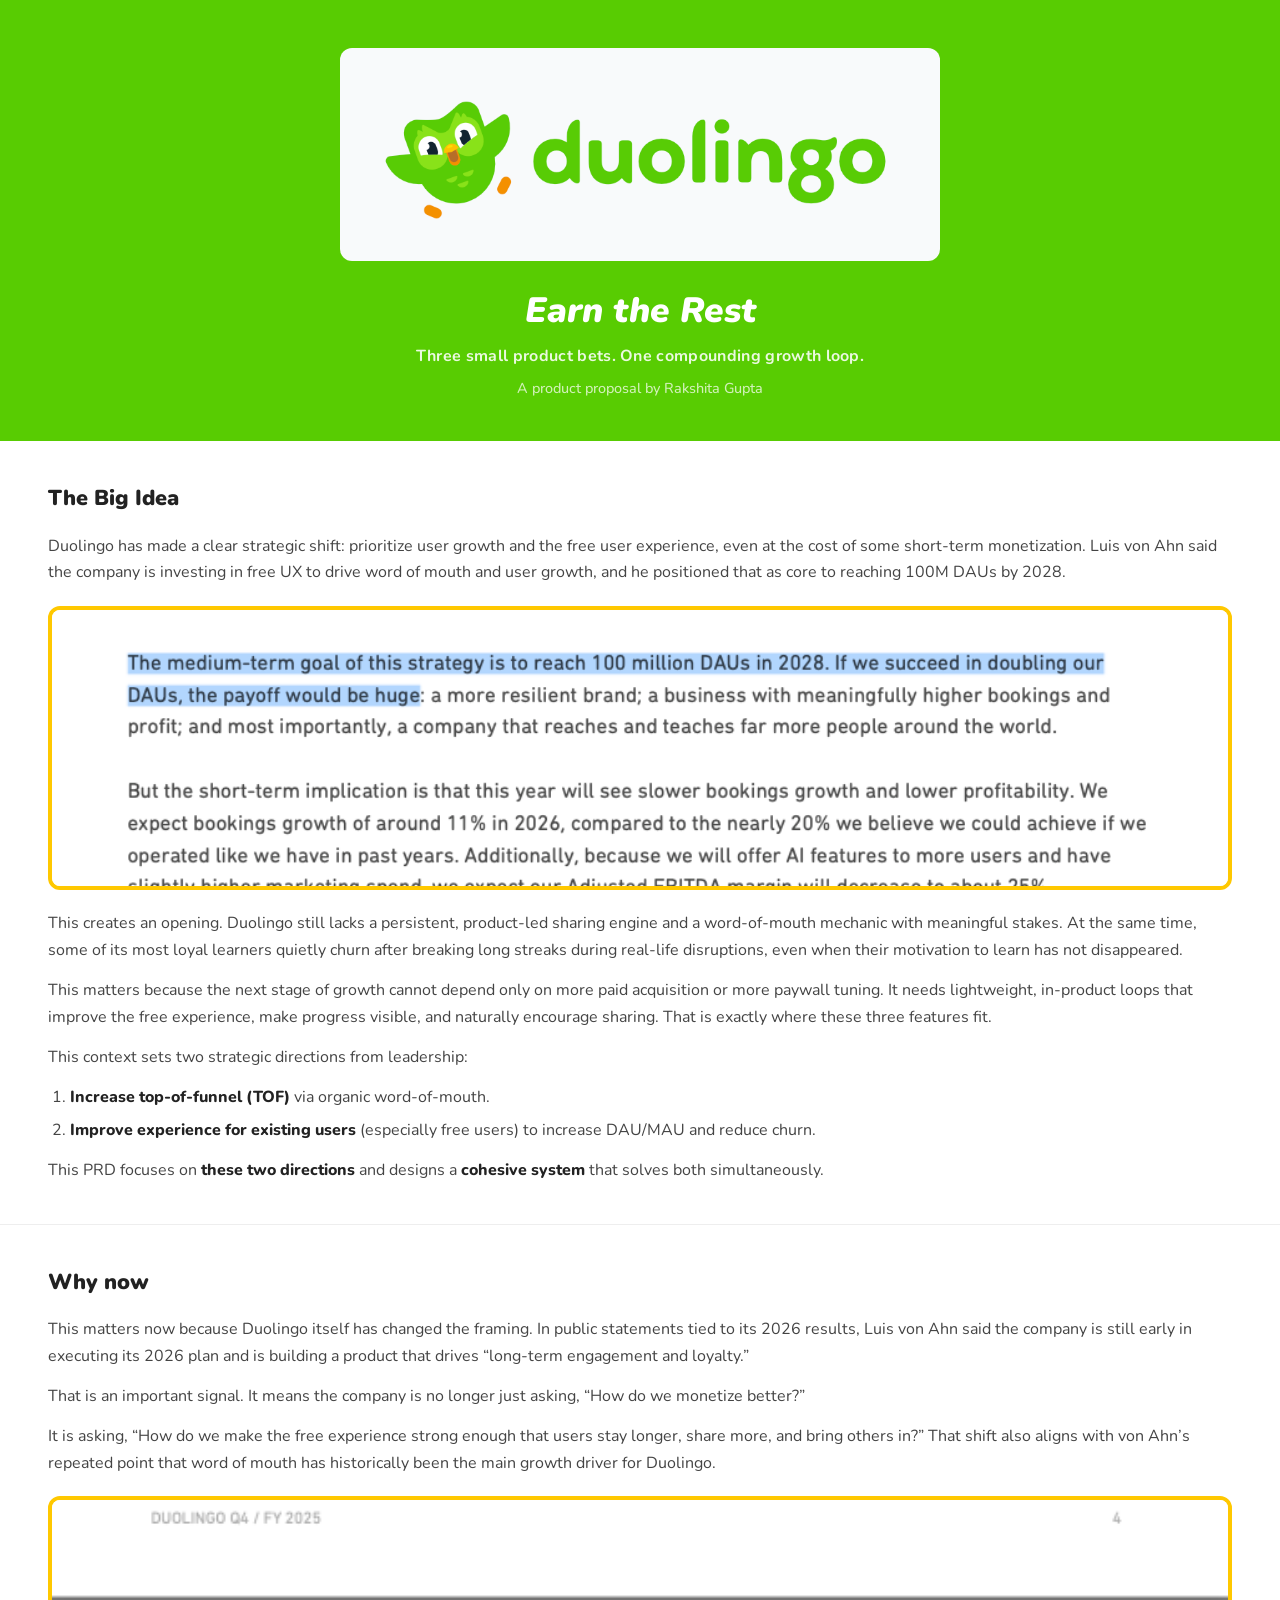
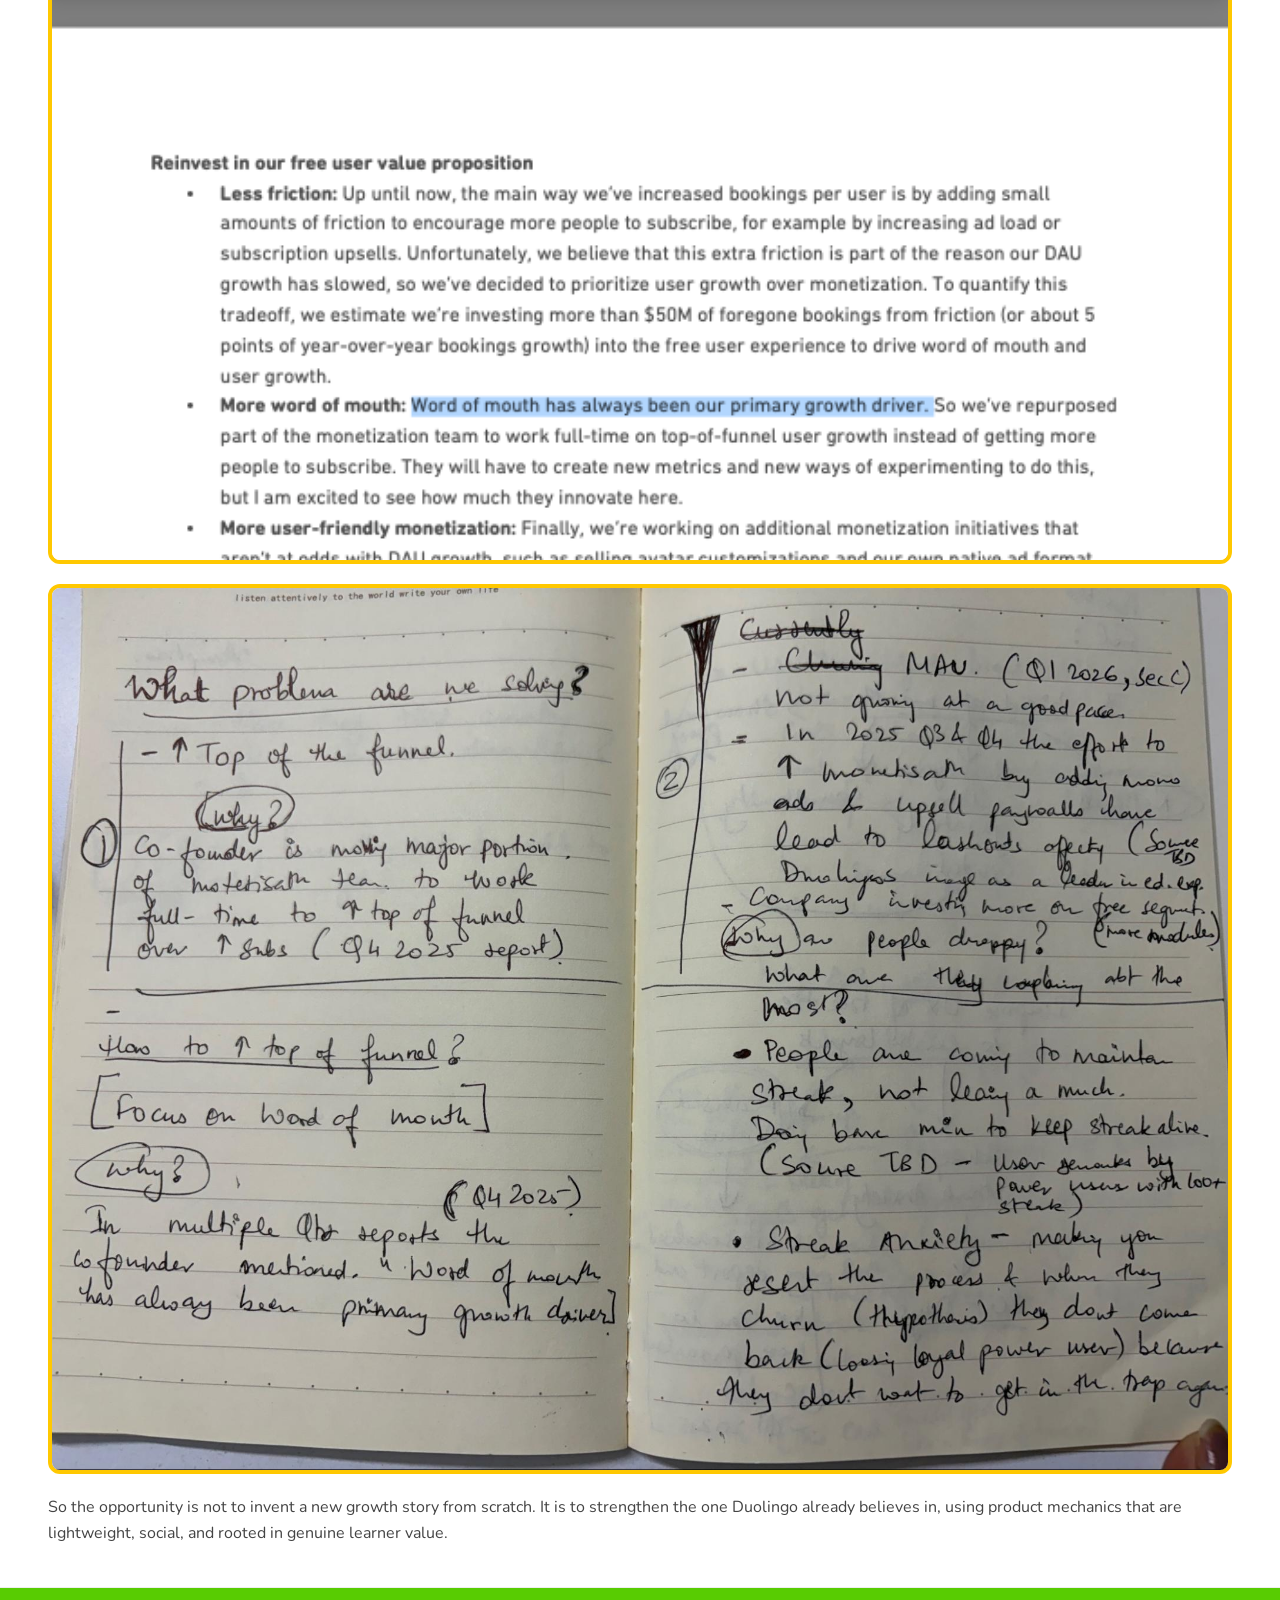
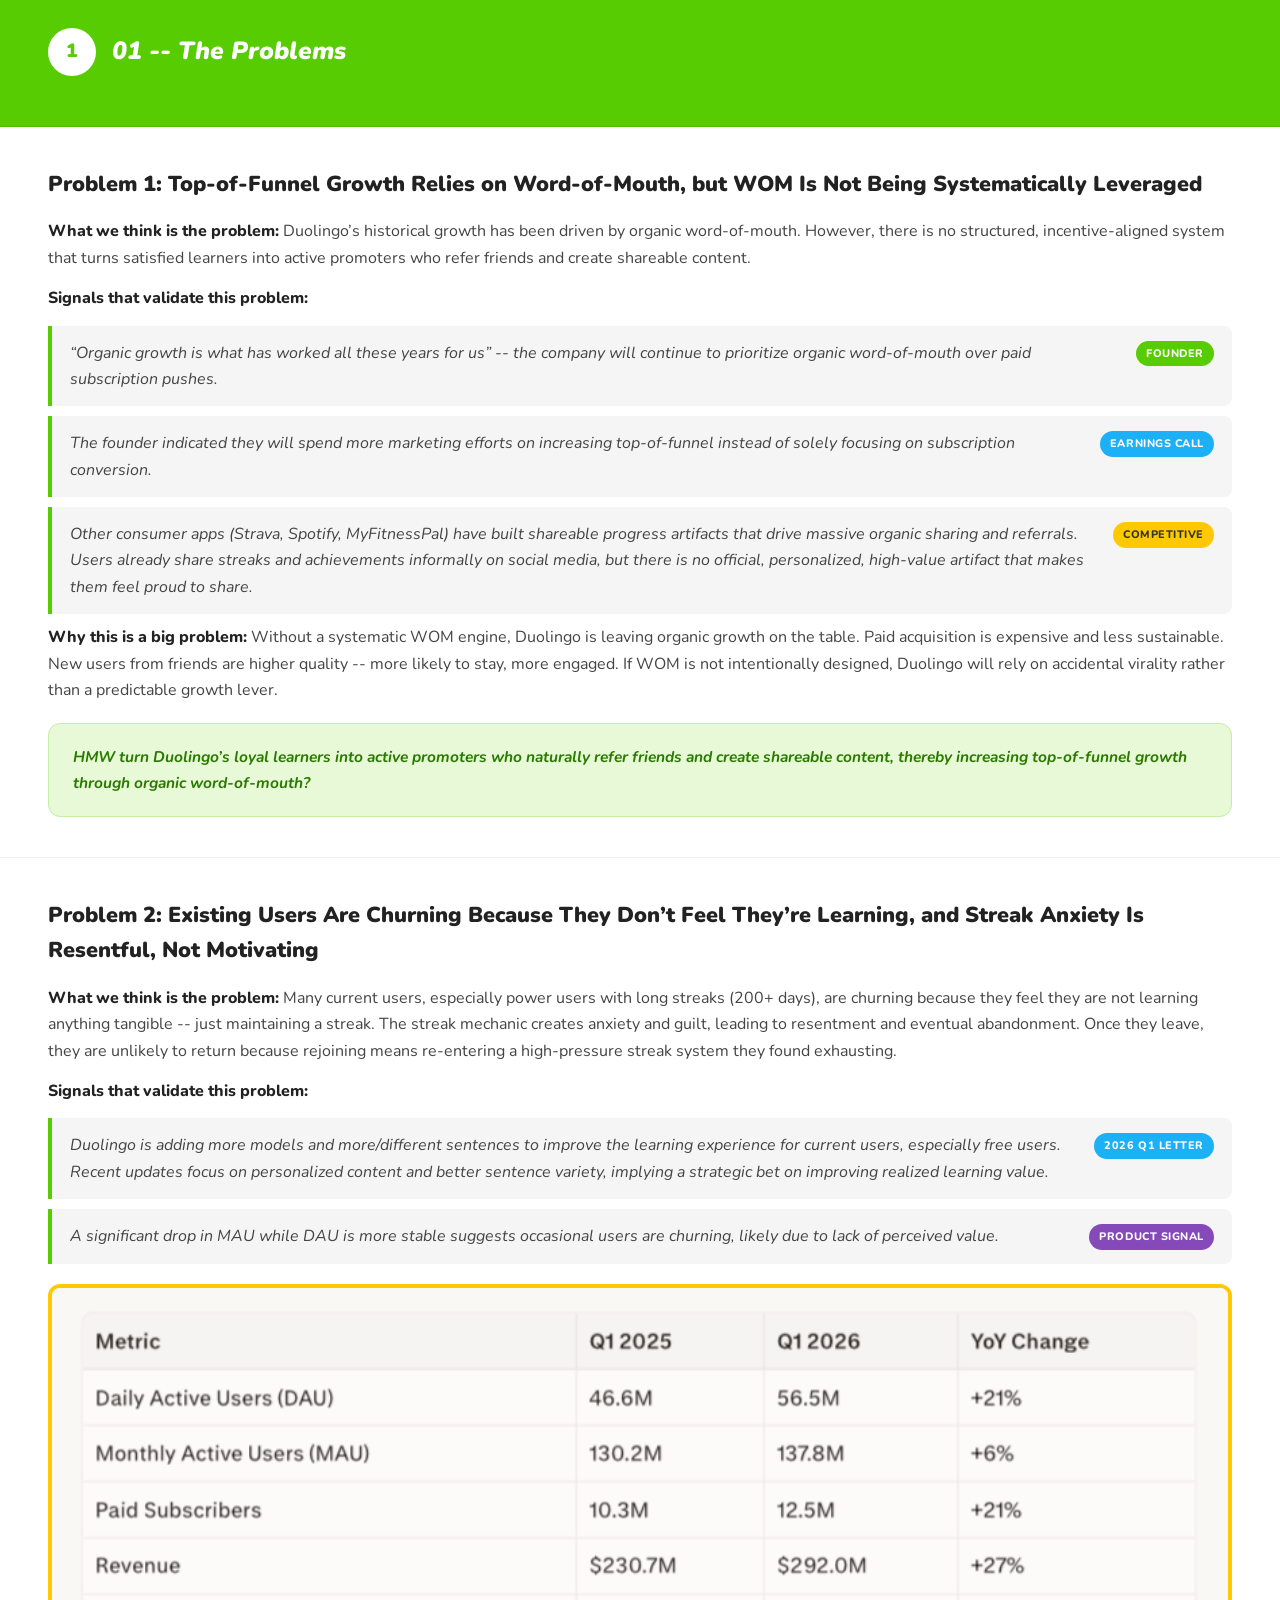
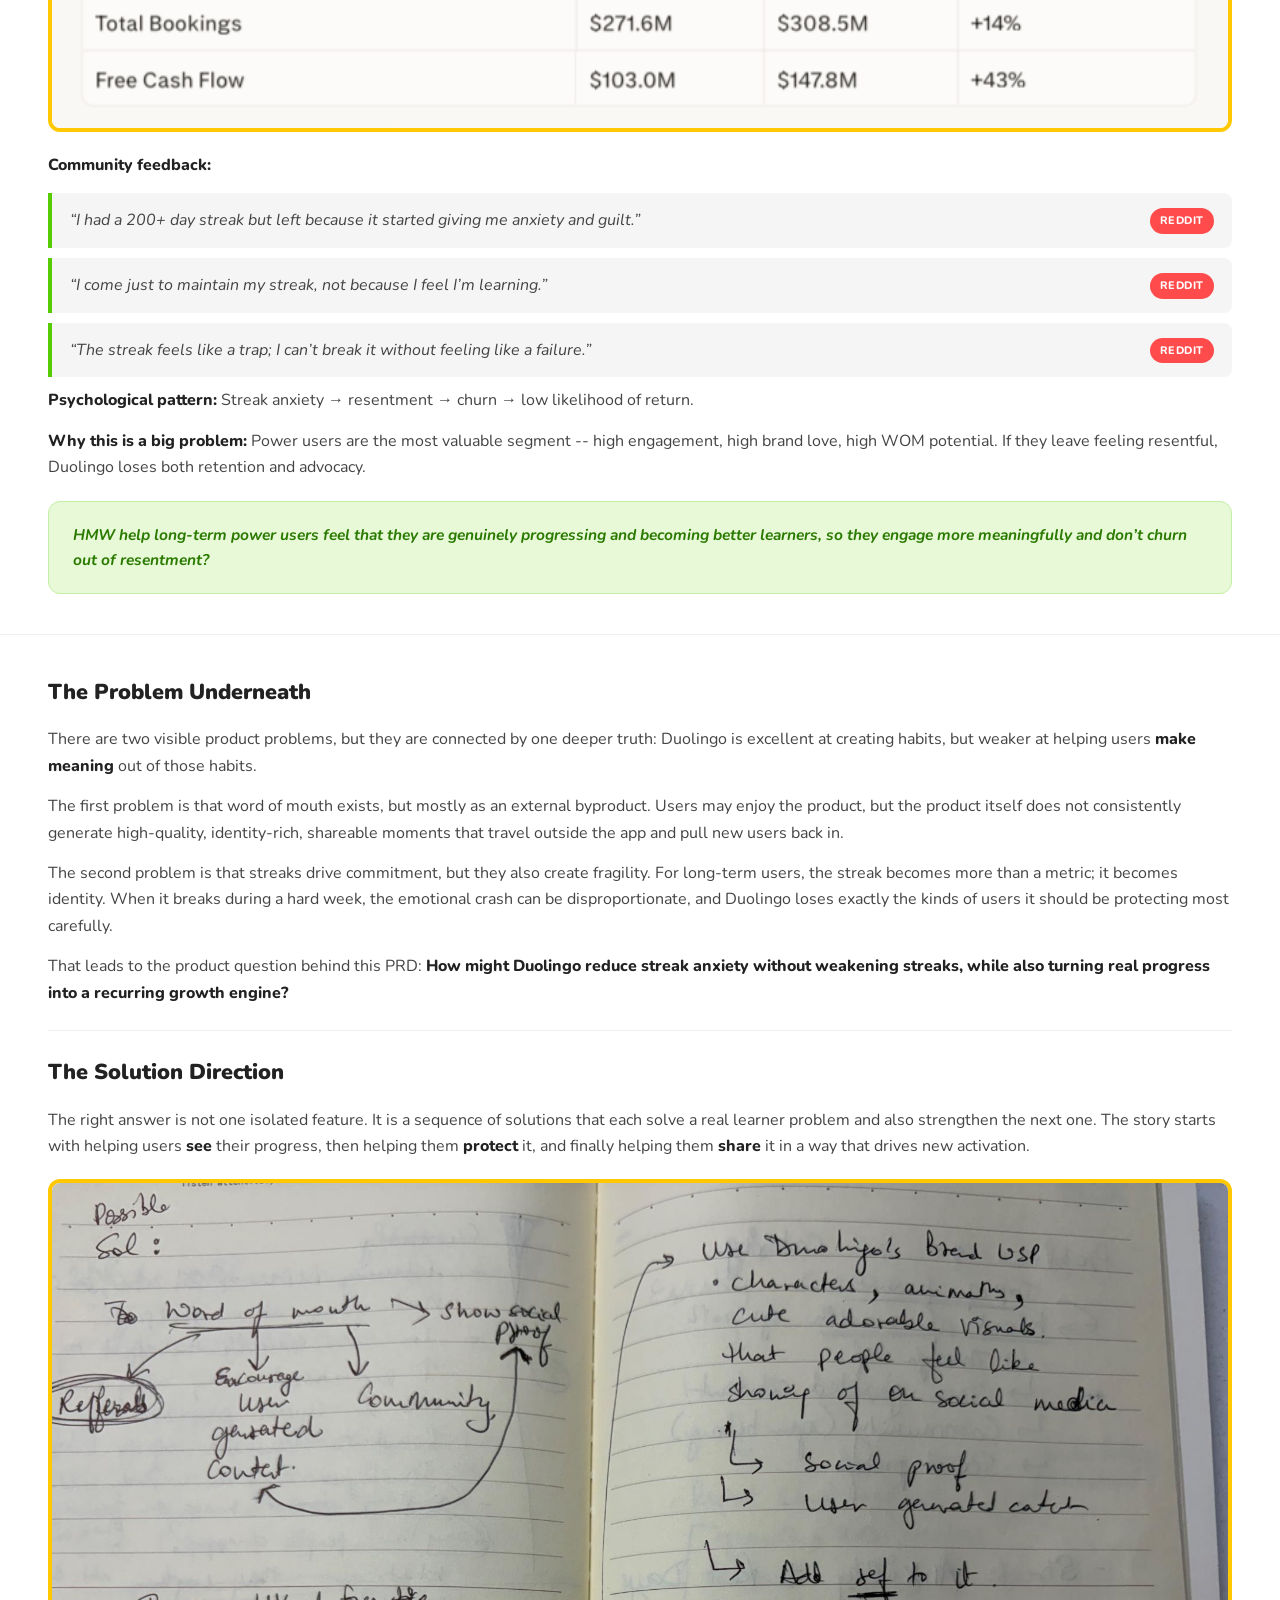
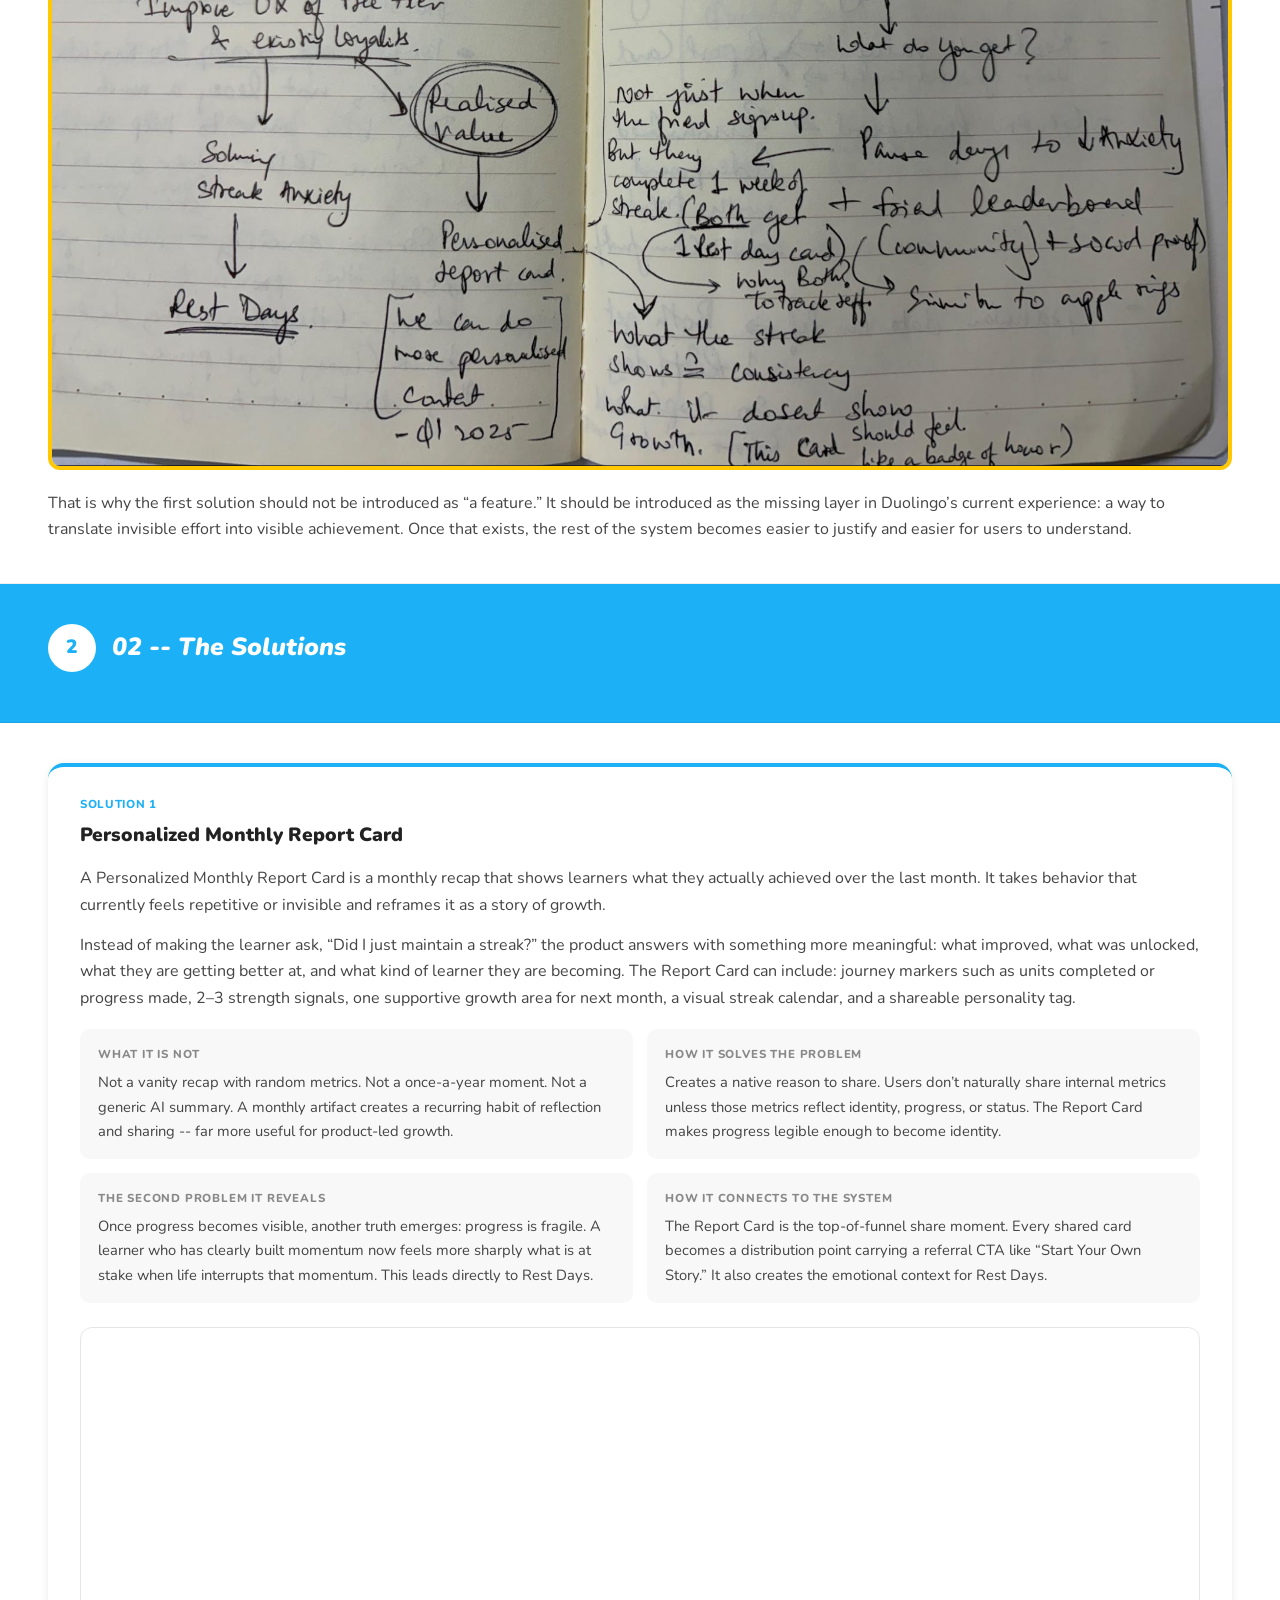
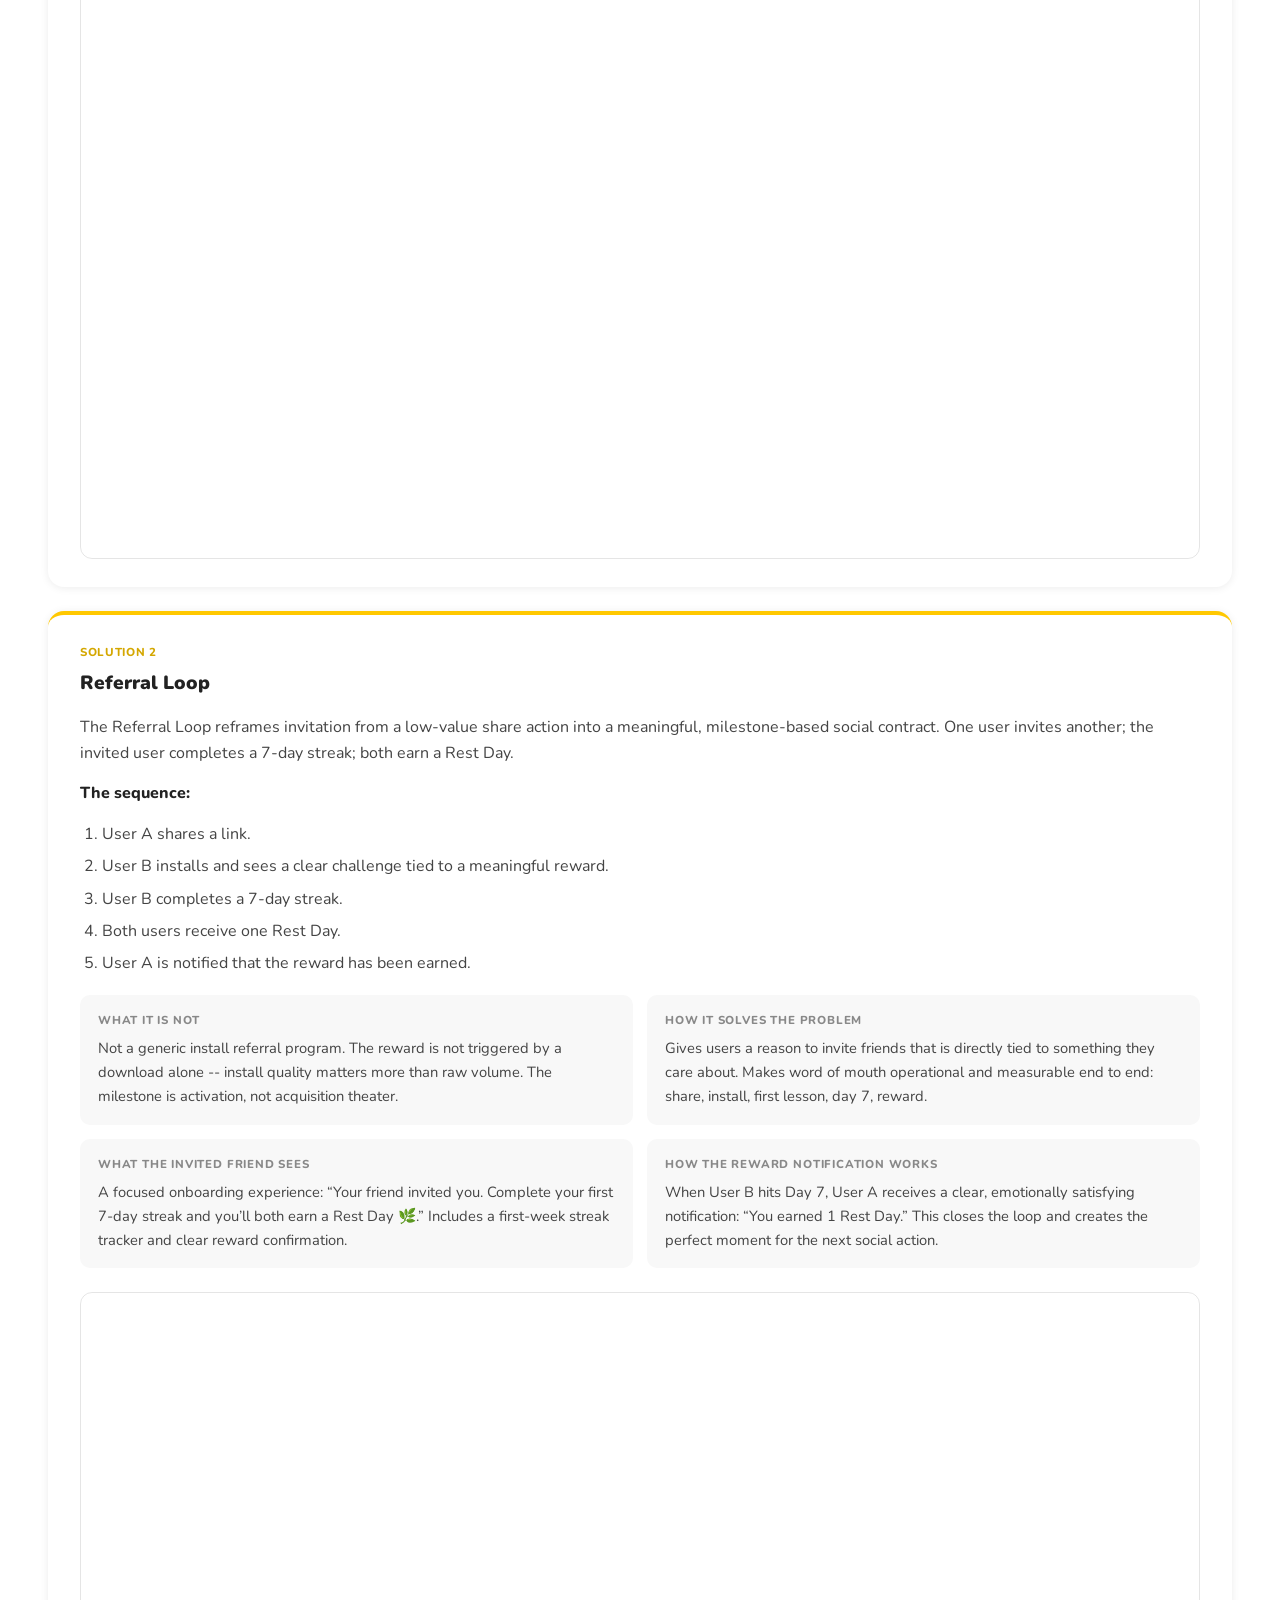
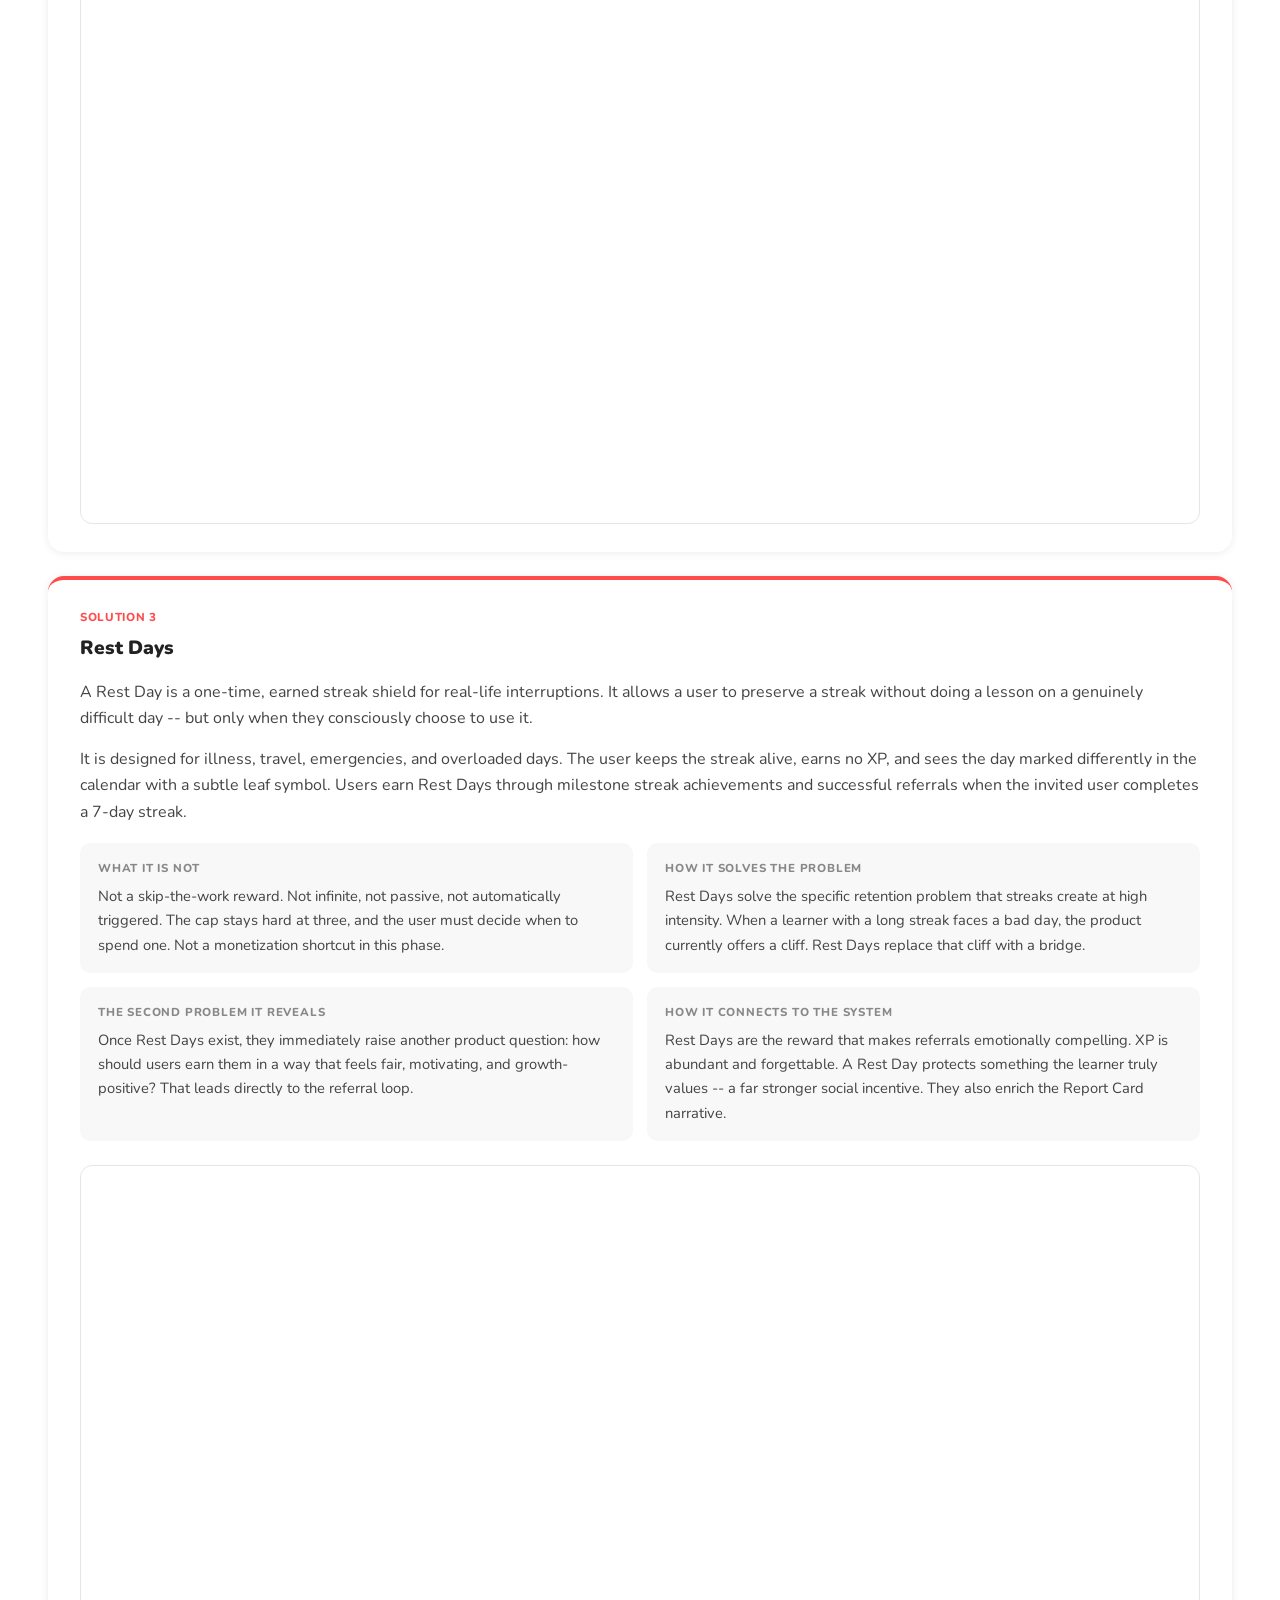
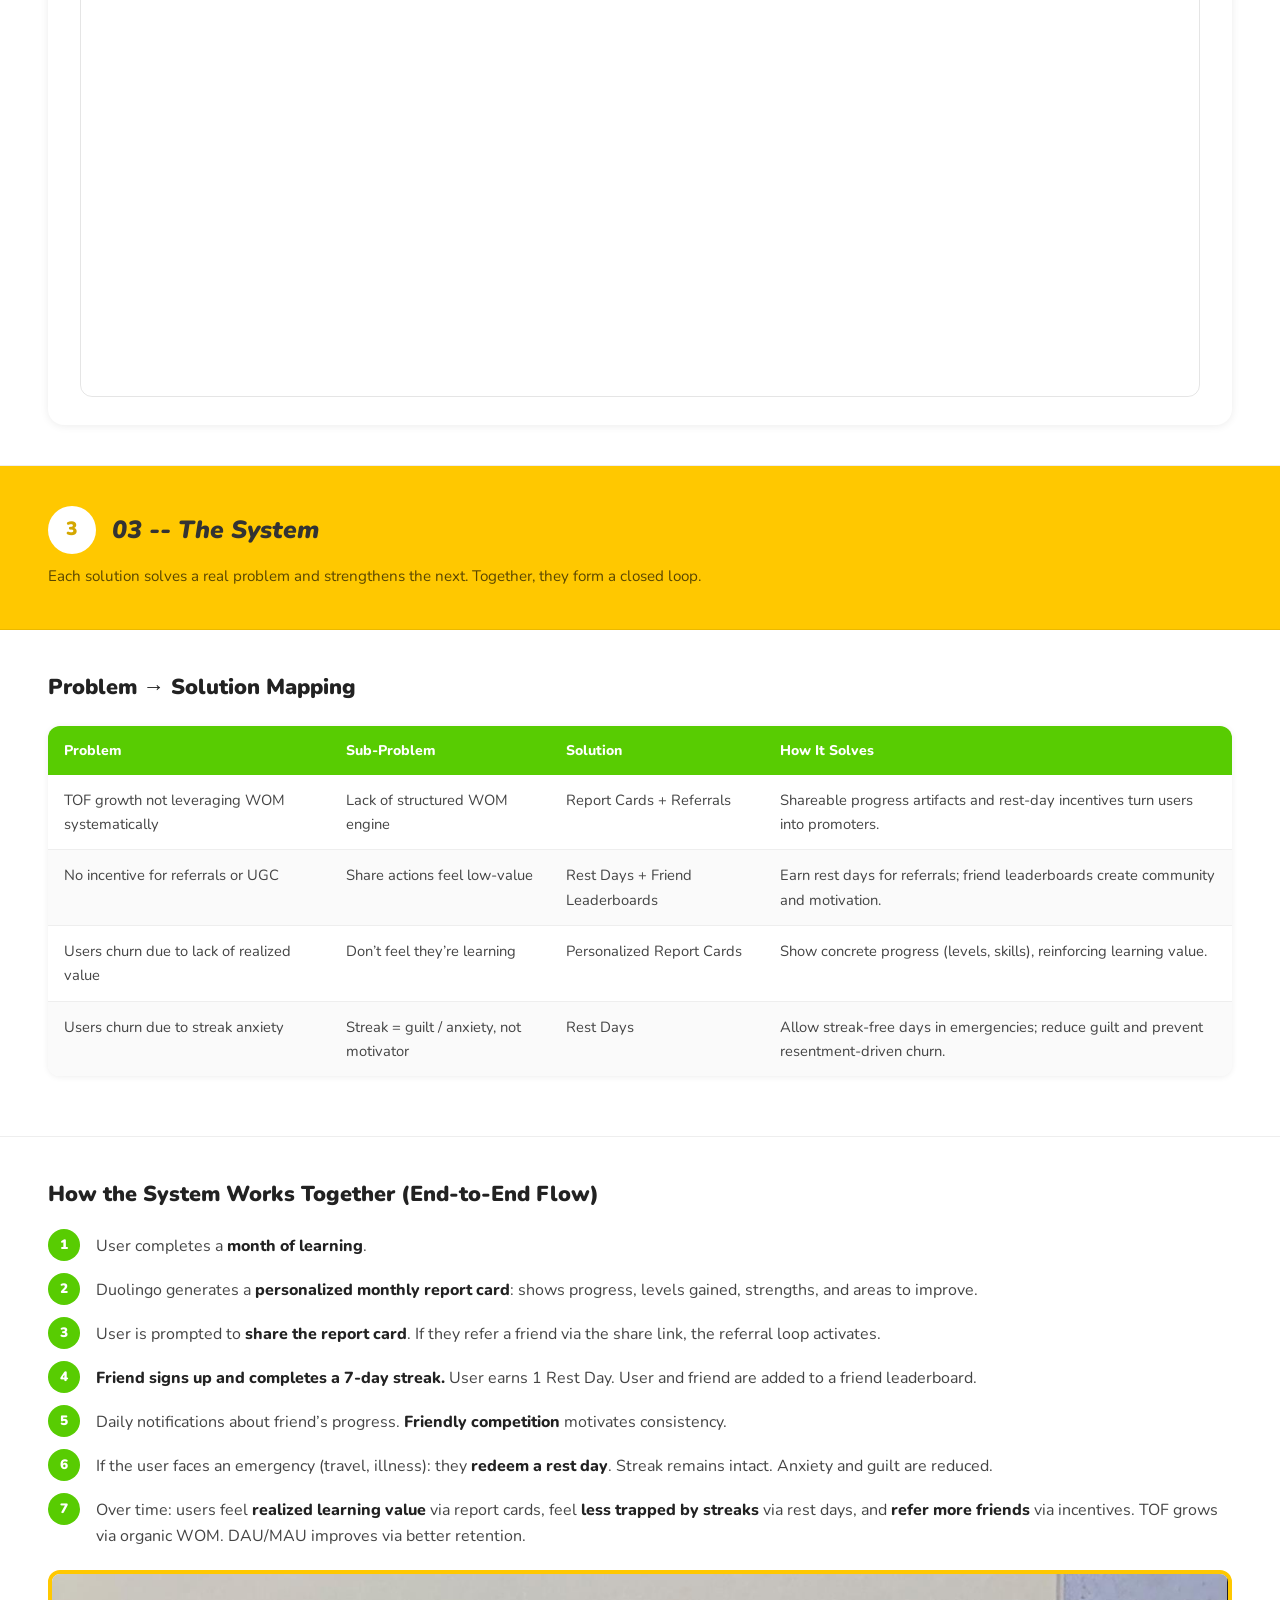
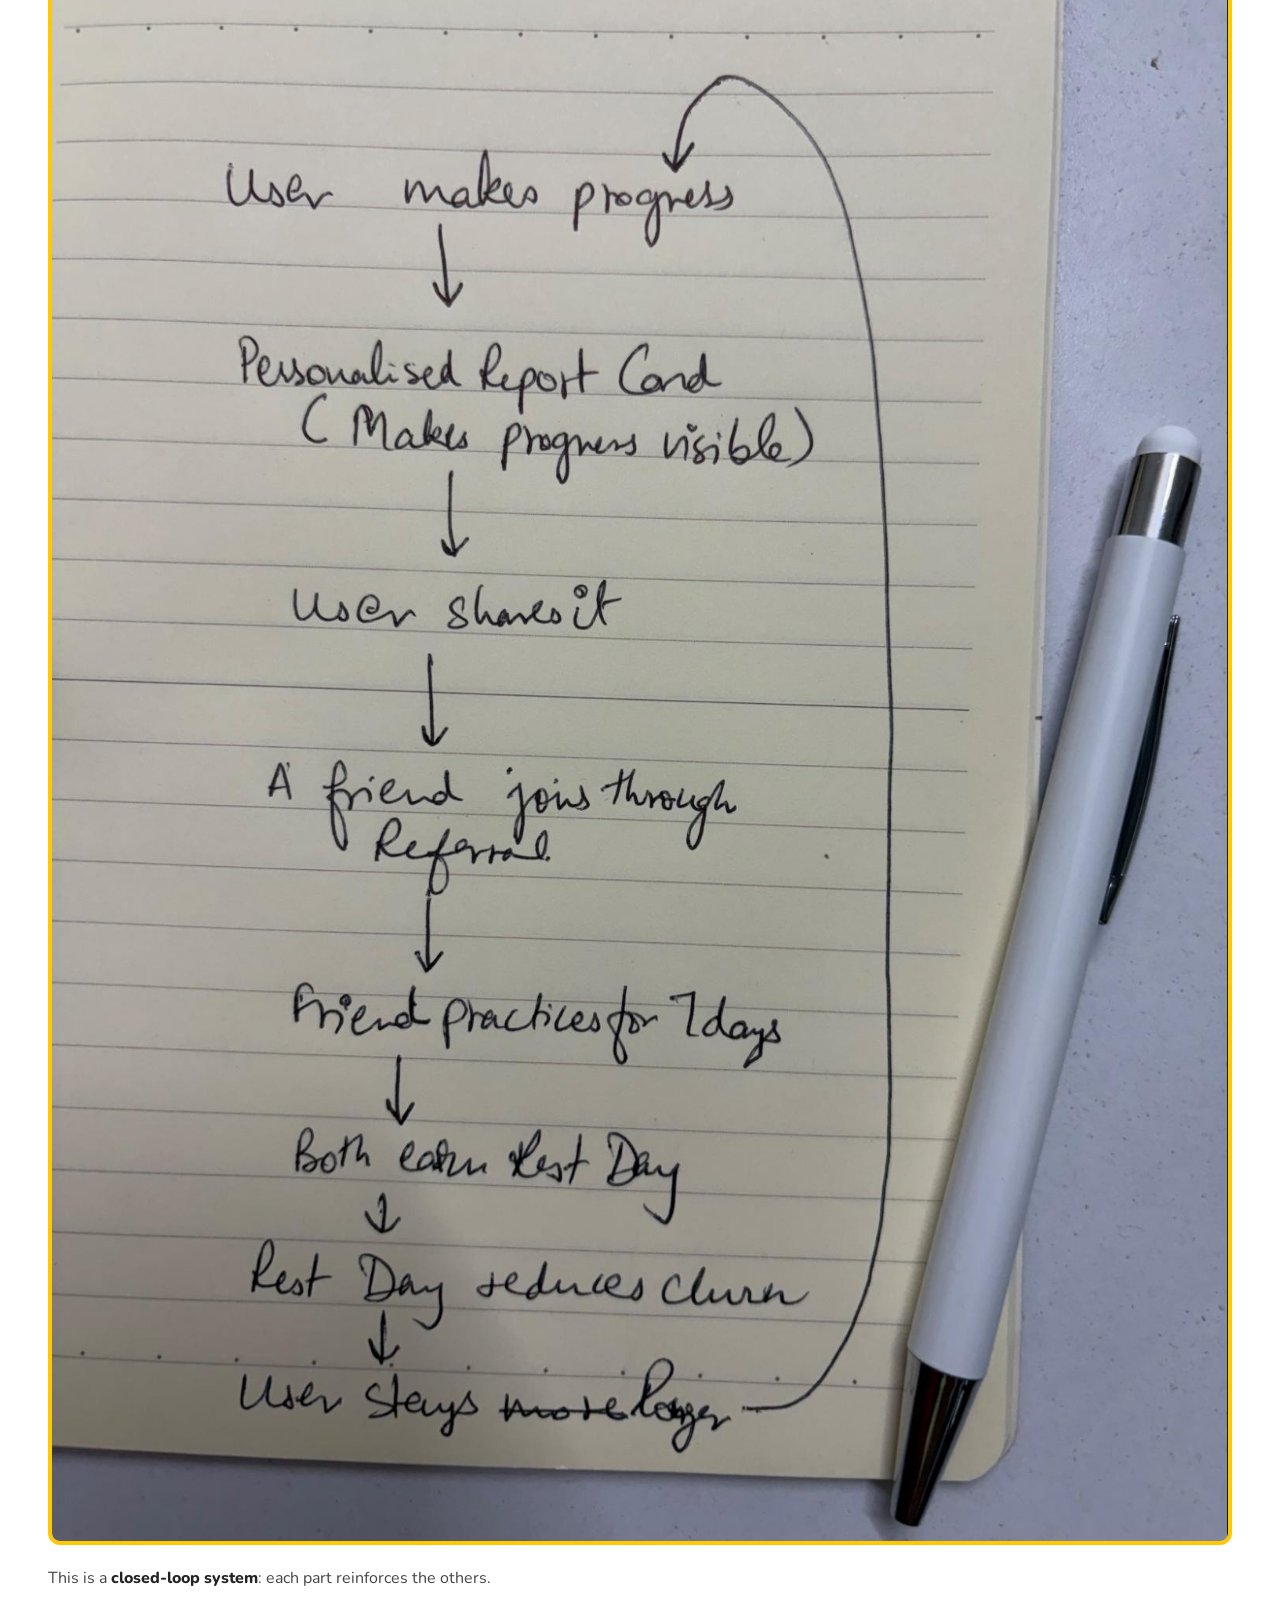
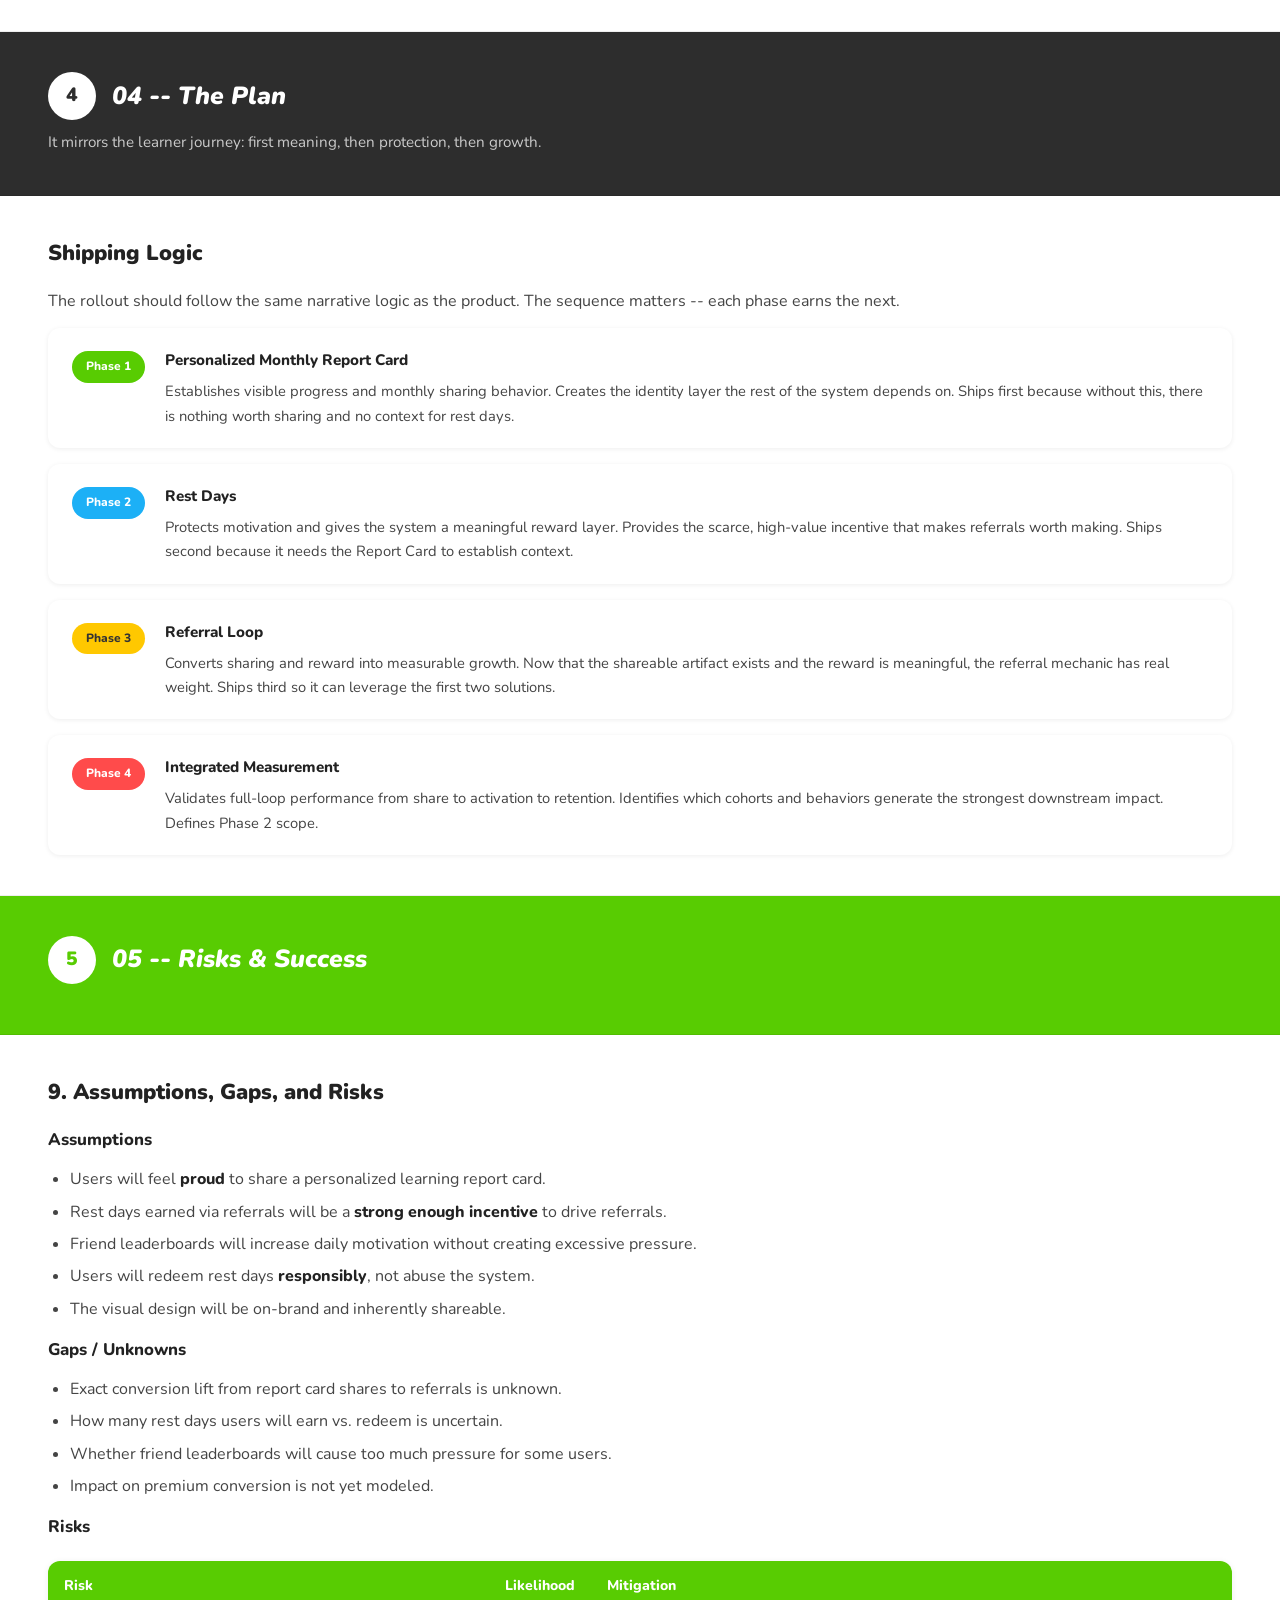
<file: PRDDuolingoFinal.html>
<!DOCTYPE html>
<html lang="en">
<head>
  <meta charset="UTF-8">
  <meta name="viewport" content="width=device-width, initial-scale=1.0">
  <title>Earn the Rest - Rakshita Gupta</title>
  <link rel="stylesheet" href="styles.css">
</head>
<body>

<div class="page">

  <!-- ============================================================
       HEADER
  ============================================================ -->
  <header class="header">
    <img src="images/image2.png" alt="Earn the Rest" class="header-banner">
    <h1>Earn the Rest</h1>
    <p class="subtitle">Three small product bets. One compounding growth loop.</p>
    <p class="byline">A product proposal by Rakshita Gupta</p>
  </header>

  <!-- ============================================================
       THE BIG IDEA
  ============================================================ -->
  <section class="section">
    <h2>The Big Idea</h2>
    <p>Duolingo has made a clear strategic shift: prioritize user growth and the free user experience, even at the cost of some short-term monetization. Luis von Ahn said the company is investing in free UX to drive word of mouth and user growth, and he positioned that as core to reaching 100M DAUs by 2028.</p>

    <img src="images/image6.png" alt="Duolingo strategic shift context" class="content-image">

    <p>This creates an opening. Duolingo still lacks a persistent, product-led sharing engine and a word-of-mouth mechanic with meaningful stakes. At the same time, some of its most loyal learners quietly churn after breaking long streaks during real-life disruptions, even when their motivation to learn has not disappeared.</p>
    <p>This matters because the next stage of growth cannot depend only on more paid acquisition or more paywall tuning. It needs lightweight, in-product loops that improve the free experience, make progress visible, and naturally encourage sharing. That is exactly where these three features fit.</p>
    <p>This context sets two strategic directions from leadership:</p>
    <ol>
      <li><strong>Increase top-of-funnel (TOF)</strong> via organic word-of-mouth.</li>
      <li><strong>Improve experience for existing users</strong> (especially free users) to increase DAU/MAU and reduce churn.</li>
    </ol>
    <p>This PRD focuses on <strong>these two directions</strong> and designs a <strong>cohesive system</strong> that solves both simultaneously.</p>
  </section>

  <!-- ============================================================
       WHY NOW
  ============================================================ -->
  <section class="section">
    <h2>Why now</h2>
    <p>This matters now because Duolingo itself has changed the framing. In public statements tied to its 2026 results, Luis von Ahn said the company is still early in executing its 2026 plan and is building a product that drives &ldquo;long-term engagement and loyalty.&rdquo;</p>
    <p>That is an important signal. It means the company is no longer just asking, &ldquo;How do we monetize better?&rdquo;</p>
    <p>It is asking, &ldquo;How do we make the free experience strong enough that users stay longer, share more, and bring others in?&rdquo; That shift also aligns with von Ahn&rsquo;s repeated point that word of mouth has historically been the main growth driver for Duolingo.</p>

    <img src="images/image4.png" alt="Duolingo 2026 growth context" class="content-image">
    <img src="images/image1.jpg" alt="Duolingo word of mouth data" class="content-image">

    <p>So the opportunity is not to invent a new growth story from scratch. It is to strengthen the one Duolingo already believes in, using product mechanics that are lightweight, social, and rooted in genuine learner value.</p>
  </section>

  <!-- ============================================================
       SECTION BAND 01 - THE PROBLEMS
  ============================================================ -->
  <div class="section-band green">
    <div class="section-band-title">
      <div class="section-num">1</div>
      <h2>01 -- The Problems</h2>
    </div>
  </div>

  <!-- Problem 1 -->
  <section class="section">
    <h2>Problem 1: Top-of-Funnel Growth Relies on Word-of-Mouth, but WOM Is Not Being Systematically Leveraged</h2>

    <p><strong>What we think is the problem:</strong> Duolingo&rsquo;s historical growth has been driven by organic word-of-mouth. However, there is no structured, incentive-aligned system that turns satisfied learners into active promoters who refer friends and create shareable content.</p>

    <p><strong>Signals that validate this problem:</strong></p>

    <div class="quote-block">
      <p>&ldquo;Organic growth is what has worked all these years for us&rdquo; -- the company will continue to prioritize organic word-of-mouth over paid subscription pushes.</p>
      <span class="source-badge founder">Founder</span>
    </div>

    <div class="quote-block">
      <p>The founder indicated they will spend more marketing efforts on increasing top-of-funnel instead of solely focusing on subscription conversion.</p>
      <span class="source-badge earnings">Earnings Call</span>
    </div>

    <div class="quote-block">
      <p>Other consumer apps (Strava, Spotify, MyFitnessPal) have built shareable progress artifacts that drive massive organic sharing and referrals. Users already share streaks and achievements informally on social media, but there is no official, personalized, high-value artifact that makes them feel proud to share.</p>
      <span class="source-badge data">Competitive</span>
    </div>

    <p><strong>Why this is a big problem:</strong> Without a systematic WOM engine, Duolingo is leaving organic growth on the table. Paid acquisition is expensive and less sustainable. New users from friends are higher quality -- more likely to stay, more engaged. If WOM is not intentionally designed, Duolingo will rely on accidental virality rather than a predictable growth lever.</p>

    <div class="hmw-box">
      <p>HMW turn Duolingo&rsquo;s loyal learners into active promoters who naturally refer friends and create shareable content, thereby increasing top-of-funnel growth through organic word-of-mouth?</p>
    </div>
  </section>

  <!-- Problem 2 -->
  <section class="section">
    <h2>Problem 2: Existing Users Are Churning Because They Don&rsquo;t Feel They&rsquo;re Learning, and Streak Anxiety Is Resentful, Not Motivating</h2>

    <p><strong>What we think is the problem:</strong> Many current users, especially power users with long streaks (200+ days), are churning because they feel they are not learning anything tangible -- just maintaining a streak. The streak mechanic creates anxiety and guilt, leading to resentment and eventual abandonment. Once they leave, they are unlikely to return because rejoining means re-entering a high-pressure streak system they found exhausting.</p>

    <p><strong>Signals that validate this problem:</strong></p>

    <div class="quote-block">
      <p>Duolingo is adding more models and more/different sentences to improve the learning experience for current users, especially free users. Recent updates focus on personalized content and better sentence variety, implying a strategic bet on improving realized learning value.</p>
      <span class="source-badge earnings">2026 Q1 Letter</span>
    </div>

    <div class="quote-block">
      <p>A significant drop in MAU while DAU is more stable suggests occasional users are churning, likely due to lack of perceived value.</p>
      <span class="source-badge signal">Product Signal</span>
    </div>

    <img src="images/image3.png" alt="MAU vs DAU trend" class="content-image">

    <p><strong>Community feedback:</strong></p>

    <div class="quote-block">
      <p>&ldquo;I had a 200+ day streak but left because it started giving me anxiety and guilt.&rdquo;</p>
      <span class="source-badge reddit">Reddit</span>
    </div>

    <div class="quote-block">
      <p>&ldquo;I come just to maintain my streak, not because I feel I&rsquo;m learning.&rdquo;</p>
      <span class="source-badge reddit">Reddit</span>
    </div>

    <div class="quote-block">
      <p>&ldquo;The streak feels like a trap; I can&rsquo;t break it without feeling like a failure.&rdquo;</p>
      <span class="source-badge reddit">Reddit</span>
    </div>

    <p><strong>Psychological pattern:</strong> Streak anxiety &rarr; resentment &rarr; churn &rarr; low likelihood of return.</p>

    <p><strong>Why this is a big problem:</strong> Power users are the most valuable segment -- high engagement, high brand love, high WOM potential. If they leave feeling resentful, Duolingo loses both retention and advocacy.</p>

    <div class="hmw-box">
      <p>HMW help long-term power users feel that they are genuinely progressing and becoming better learners, so they engage more meaningfully and don&rsquo;t churn out of resentment?</p>
    </div>
  </section>

  <!-- The Problem Underneath + Solution Direction -->
  <section class="section">
    <h2>The Problem Underneath</h2>
    <p>There are two visible product problems, but they are connected by one deeper truth: Duolingo is excellent at creating habits, but weaker at helping users <strong>make meaning</strong> out of those habits.</p>
    <p>The first problem is that word of mouth exists, but mostly as an external byproduct. Users may enjoy the product, but the product itself does not consistently generate high-quality, identity-rich, shareable moments that travel outside the app and pull new users back in.</p>
    <p>The second problem is that streaks drive commitment, but they also create fragility. For long-term users, the streak becomes more than a metric; it becomes identity. When it breaks during a hard week, the emotional crash can be disproportionate, and Duolingo loses exactly the kinds of users it should be protecting most carefully.</p>
    <p>That leads to the product question behind this PRD: <strong>How might Duolingo reduce streak anxiety without weakening streaks, while also turning real progress into a recurring growth engine?</strong></p>

    <div class="divider"></div>

    <h2>The Solution Direction</h2>
    <p>The right answer is not one isolated feature. It is a sequence of solutions that each solve a real learner problem and also strengthen the next one. The story starts with helping users <strong>see</strong> their progress, then helping them <strong>protect</strong> it, and finally helping them <strong>share</strong> it in a way that drives new activation.</p>

    <img src="images/image7.jpg" alt="Solution direction framework" class="content-image">

    <p>That is why the first solution should not be introduced as &ldquo;a feature.&rdquo; It should be introduced as the missing layer in Duolingo&rsquo;s current experience: a way to translate invisible effort into visible achievement. Once that exists, the rest of the system becomes easier to justify and easier for users to understand.</p>
  </section>

  <!-- ============================================================
       SECTION BAND 02 - THE SOLUTIONS
  ============================================================ -->
  <div class="section-band blue">
    <div class="section-band-title">
      <div class="section-num">2</div>
      <h2>02 -- The Solutions</h2>
    </div>
  </div>

  <!-- All three solutions in one white section -->
  <section class="section">

    <!-- Solution 1: Report Card -->
    <div class="solution-card blue-top">
      <p class="solution-label">Solution 1</p>
      <h3>Personalized Monthly Report Card</h3>
      <p>A Personalized Monthly Report Card is a monthly recap that shows learners what they actually achieved over the last month. It takes behavior that currently feels repetitive or invisible and reframes it as a story of growth.</p>
      <p>Instead of making the learner ask, &ldquo;Did I just maintain a streak?&rdquo; the product answers with something more meaningful: what improved, what was unlocked, what they are getting better at, and what kind of learner they are becoming. The Report Card can include: journey markers such as units completed or progress made, 2&ndash;3 strength signals, one supportive growth area for next month, a visual streak calendar, and a shareable personality tag.</p>

      <div class="solution-sub">
        <div class="sub-card">
          <h4>What it is not</h4>
          <p>Not a vanity recap with random metrics. Not a once-a-year moment. Not a generic AI summary. A monthly artifact creates a recurring habit of reflection and sharing -- far more useful for product-led growth.</p>
        </div>
        <div class="sub-card">
          <h4>How it solves the problem</h4>
          <p>Creates a native reason to share. Users don&rsquo;t naturally share internal metrics unless those metrics reflect identity, progress, or status. The Report Card makes progress legible enough to become identity.</p>
        </div>
        <div class="sub-card">
          <h4>The second problem it reveals</h4>
          <p>Once progress becomes visible, another truth emerges: progress is fragile. A learner who has clearly built momentum now feels more sharply what is at stake when life interrupts that momentum. This leads directly to Rest Days.</p>
        </div>
        <div class="sub-card">
          <h4>How it connects to the system</h4>
          <p>The Report Card is the top-of-funnel share moment. Every shared card becomes a distribution point carrying a referral CTA like &ldquo;Start Your Own Story.&rdquo; It also creates the emotional context for Rest Days.</p>
        </div>
      </div>

      <div class="figma-wrap">
        <iframe
          src="https://embed.figma.com/proto/wMuGGjtC8zzEtvblKIl3GL/Duolingo-prototype?node-id=1-104&p=f&scaling=scale-down&content-scaling=fixed&starting-point-node-id=1%3A2&show-proto-sidebar=1&page-id=0%3A1&embed-host=share"
          allowfullscreen
          title="Solution 1 Prototype: Report Card"></iframe>
      </div>
    </div>

    <!-- Solution 2: Referral Loop -->
    <div class="solution-card yellow-top">
      <p class="solution-label">Solution 2</p>
      <h3>Referral Loop</h3>
      <p>The Referral Loop reframes invitation from a low-value share action into a meaningful, milestone-based social contract. One user invites another; the invited user completes a 7-day streak; both earn a Rest Day.</p>
      <p><strong>The sequence:</strong></p>
      <ol>
        <li>User A shares a link.</li>
        <li>User B installs and sees a clear challenge tied to a meaningful reward.</li>
        <li>User B completes a 7-day streak.</li>
        <li>Both users receive one Rest Day.</li>
        <li>User A is notified that the reward has been earned.</li>
      </ol>

      <div class="solution-sub">
        <div class="sub-card">
          <h4>What it is not</h4>
          <p>Not a generic install referral program. The reward is not triggered by a download alone -- install quality matters more than raw volume. The milestone is activation, not acquisition theater.</p>
        </div>
        <div class="sub-card">
          <h4>How it solves the problem</h4>
          <p>Gives users a reason to invite friends that is directly tied to something they care about. Makes word of mouth operational and measurable end to end: share, install, first lesson, day 7, reward.</p>
        </div>
        <div class="sub-card">
          <h4>What the invited friend sees</h4>
          <p>A focused onboarding experience: &ldquo;Your friend invited you. Complete your first 7-day streak and you&rsquo;ll both earn a Rest Day &#127807;.&rdquo; Includes a first-week streak tracker and clear reward confirmation.</p>
        </div>
        <div class="sub-card">
          <h4>How the reward notification works</h4>
          <p>When User B hits Day 7, User A receives a clear, emotionally satisfying notification: &ldquo;You earned 1 Rest Day.&rdquo; This closes the loop and creates the perfect moment for the next social action.</p>
        </div>
      </div>

      <div class="figma-wrap">
        <iframe
          src="https://embed.figma.com/proto/wMuGGjtC8zzEtvblKIl3GL/Duolingo-prototype?node-id=3-151&p=f&scaling=scale-down&content-scaling=fixed&starting-point-node-id=3%3A145&show-proto-sidebar=1&page-id=0%3A1&embed-host=share"
          allowfullscreen
          title="Solution 2 Prototype: Referral Loop"></iframe>
      </div>
    </div>

    <!-- Solution 3: Rest Days -->
    <div class="solution-card red-top">
      <p class="solution-label">Solution 3</p>
      <h3>Rest Days</h3>
      <p>A Rest Day is a one-time, earned streak shield for real-life interruptions. It allows a user to preserve a streak without doing a lesson on a genuinely difficult day -- but only when they consciously choose to use it.</p>
      <p>It is designed for illness, travel, emergencies, and overloaded days. The user keeps the streak alive, earns no XP, and sees the day marked differently in the calendar with a subtle leaf symbol. Users earn Rest Days through milestone streak achievements and successful referrals when the invited user completes a 7-day streak.</p>

      <div class="solution-sub">
        <div class="sub-card">
          <h4>What it is not</h4>
          <p>Not a skip-the-work reward. Not infinite, not passive, not automatically triggered. The cap stays hard at three, and the user must decide when to spend one. Not a monetization shortcut in this phase.</p>
        </div>
        <div class="sub-card">
          <h4>How it solves the problem</h4>
          <p>Rest Days solve the specific retention problem that streaks create at high intensity. When a learner with a long streak faces a bad day, the product currently offers a cliff. Rest Days replace that cliff with a bridge.</p>
        </div>
        <div class="sub-card">
          <h4>The second problem it reveals</h4>
          <p>Once Rest Days exist, they immediately raise another product question: how should users earn them in a way that feels fair, motivating, and growth-positive? That leads directly to the referral loop.</p>
        </div>
        <div class="sub-card">
          <h4>How it connects to the system</h4>
          <p>Rest Days are the reward that makes referrals emotionally compelling. XP is abundant and forgettable. A Rest Day protects something the learner truly values -- a far stronger social incentive. They also enrich the Report Card narrative.</p>
        </div>
      </div>

      <div class="figma-wrap">
        <iframe
          src="https://embed.figma.com/proto/wMuGGjtC8zzEtvblKIl3GL/Duolingo-prototype?node-id=1-7&p=f&scaling=scale-down&content-scaling=fixed&starting-point-node-id=1%3A47&show-proto-sidebar=1&page-id=0%3A1&embed-host=share"
          allowfullscreen
          title="Solution 3 Prototype: Rest Days"></iframe>
      </div>
    </div>

  </section>

  <!-- ============================================================
       SECTION BAND 03 - THE SYSTEM
  ============================================================ -->
  <div class="section-band yellow">
    <div class="section-band-title">
      <div class="section-num">3</div>
      <h2>03 -- The System</h2>
    </div>
    <p class="band-intro">Each solution solves a real problem and strengthens the next. Together, they form a closed loop.</p>
  </div>

  <!-- Problem to Solution Mapping -->
  <section class="section">
    <h2>Problem &rarr; Solution Mapping</h2>

    <div class="table-wrap">
      <table>
        <thead>
          <tr>
            <th>Problem</th>
            <th>Sub-Problem</th>
            <th>Solution</th>
            <th>How It Solves</th>
          </tr>
        </thead>
        <tbody>
          <tr>
            <td>TOF growth not leveraging WOM systematically</td>
            <td>Lack of structured WOM engine</td>
            <td>Report Cards + Referrals</td>
            <td>Shareable progress artifacts and rest-day incentives turn users into promoters.</td>
          </tr>
          <tr>
            <td>No incentive for referrals or UGC</td>
            <td>Share actions feel low-value</td>
            <td>Rest Days + Friend Leaderboards</td>
            <td>Earn rest days for referrals; friend leaderboards create community and motivation.</td>
          </tr>
          <tr>
            <td>Users churn due to lack of realized value</td>
            <td>Don&rsquo;t feel they&rsquo;re learning</td>
            <td>Personalized Report Cards</td>
            <td>Show concrete progress (levels, skills), reinforcing learning value.</td>
          </tr>
          <tr>
            <td>Users churn due to streak anxiety</td>
            <td>Streak = guilt / anxiety, not motivator</td>
            <td>Rest Days</td>
            <td>Allow streak-free days in emergencies; reduce guilt and prevent resentment-driven churn.</td>
          </tr>
        </tbody>
      </table>
    </div>
  </section>

  <!-- End-to-End Flow -->
  <section class="section">
    <h2>How the System Works Together (End-to-End Flow)</h2>

    <div class="flow-steps">
      <div class="flow-step">
        <div class="flow-num">1</div>
        <p>User completes a <strong>month of learning</strong>.</p>
      </div>
      <div class="flow-step">
        <div class="flow-num">2</div>
        <p>Duolingo generates a <strong>personalized monthly report card</strong>: shows progress, levels gained, strengths, and areas to improve.</p>
      </div>
      <div class="flow-step">
        <div class="flow-num">3</div>
        <p>User is prompted to <strong>share the report card</strong>. If they refer a friend via the share link, the referral loop activates.</p>
      </div>
      <div class="flow-step">
        <div class="flow-num">4</div>
        <p><strong>Friend signs up and completes a 7-day streak.</strong> User earns 1 Rest Day. User and friend are added to a friend leaderboard.</p>
      </div>
      <div class="flow-step">
        <div class="flow-num">5</div>
        <p>Daily notifications about friend&rsquo;s progress. <strong>Friendly competition</strong> motivates consistency.</p>
      </div>
      <div class="flow-step">
        <div class="flow-num">6</div>
        <p>If the user faces an emergency (travel, illness): they <strong>redeem a rest day</strong>. Streak remains intact. Anxiety and guilt are reduced.</p>
      </div>
      <div class="flow-step">
        <div class="flow-num">7</div>
        <p>Over time: users feel <strong>realized learning value</strong> via report cards, feel <strong>less trapped by streaks</strong> via rest days, and <strong>refer more friends</strong> via incentives. TOF grows via organic WOM. DAU/MAU improves via better retention.</p>
      </div>
    </div>

    <img src="images/image5.jpg" alt="System end-to-end overview" class="content-image">

    <p>This is a <strong>closed-loop system</strong>: each part reinforces the others.</p>
  </section>

  <!-- ============================================================
       SECTION BAND 04 - THE PLAN
  ============================================================ -->
  <div class="section-band dark">
    <div class="section-band-title">
      <div class="section-num">4</div>
      <h2>04 -- The Plan</h2>
    </div>
    <p class="band-intro">It mirrors the learner journey: first meaning, then protection, then growth.</p>
  </div>

  <!-- Shipping Logic -->
  <section class="section">
    <h2>Shipping Logic</h2>
    <p>The rollout should follow the same narrative logic as the product. The sequence matters -- each phase earns the next.</p>

    <div class="phase-list">
      <div class="phase-item">
        <span class="phase-pill p1">Phase 1</span>
        <div class="phase-content">
          <h4>Personalized Monthly Report Card</h4>
          <p>Establishes visible progress and monthly sharing behavior. Creates the identity layer the rest of the system depends on. Ships first because without this, there is nothing worth sharing and no context for rest days.</p>
        </div>
      </div>
      <div class="phase-item">
        <span class="phase-pill p2">Phase 2</span>
        <div class="phase-content">
          <h4>Rest Days</h4>
          <p>Protects motivation and gives the system a meaningful reward layer. Provides the scarce, high-value incentive that makes referrals worth making. Ships second because it needs the Report Card to establish context.</p>
        </div>
      </div>
      <div class="phase-item">
        <span class="phase-pill p3">Phase 3</span>
        <div class="phase-content">
          <h4>Referral Loop</h4>
          <p>Converts sharing and reward into measurable growth. Now that the shareable artifact exists and the reward is meaningful, the referral mechanic has real weight. Ships third so it can leverage the first two solutions.</p>
        </div>
      </div>
      <div class="phase-item">
        <span class="phase-pill p4">Phase 4</span>
        <div class="phase-content">
          <h4>Integrated Measurement</h4>
          <p>Validates full-loop performance from share to activation to retention. Identifies which cohorts and behaviors generate the strongest downstream impact. Defines Phase 2 scope.</p>
        </div>
      </div>
    </div>
  </section>

  <!-- ============================================================
       SECTION BAND 05 - RISKS & SUCCESS
  ============================================================ -->
  <div class="section-band green">
    <div class="section-band-title">
      <div class="section-num">5</div>
      <h2>05 -- Risks &amp; Success</h2>
    </div>
  </div>

  <!-- Assumptions + Gaps + Risks -->
  <section class="section">
    <h2>9. Assumptions, Gaps, and Risks</h2>

    <h3>Assumptions</h3>
    <ul>
      <li>Users will feel <strong>proud</strong> to share a personalized learning report card.</li>
      <li>Rest days earned via referrals will be a <strong>strong enough incentive</strong> to drive referrals.</li>
      <li>Friend leaderboards will increase daily motivation without creating excessive pressure.</li>
      <li>Users will redeem rest days <strong>responsibly</strong>, not abuse the system.</li>
      <li>The visual design will be on-brand and inherently shareable.</li>
    </ul>

    <h3>Gaps / Unknowns</h3>
    <ul>
      <li>Exact conversion lift from report card shares to referrals is unknown.</li>
      <li>How many rest days users will earn vs. redeem is uncertain.</li>
      <li>Whether friend leaderboards will cause too much pressure for some users.</li>
      <li>Impact on premium conversion is not yet modeled.</li>
    </ul>

    <h3>Risks</h3>
    <div class="table-wrap">
      <table>
        <thead>
          <tr>
            <th>Risk</th>
            <th>Likelihood</th>
            <th>Mitigation</th>
          </tr>
        </thead>
        <tbody>
          <tr>
            <td>Users might game the system (e.g., fake accounts to earn rest days)</td>
            <td><span class="risk-medium">Medium</span></td>
            <td>Require verified activity (7-day streak) before reward triggers. Flag anomalous patterns in analytics.</td>
          </tr>
          <tr>
            <td>Rest days might dilute streak value if not carefully communicated</td>
            <td><span class="risk-medium">Medium</span></td>
            <td>Frame rest days as earned, scarce, and identity-consistent -- &ldquo;you kept going through a hard moment.&rdquo;</td>
          </tr>
          <tr>
            <td>Some users might still find leaderboards stressful</td>
            <td><span class="risk-low">Low</span></td>
            <td>Make leaderboard opt-in. Allow users to hide rankings or mute notifications.</td>
          </tr>
          <tr>
            <td>If report cards are not visually compelling, sharing rates will be low</td>
            <td><span class="risk-high">High</span></td>
            <td>User-test at least 3 visual formats before launch. Set a share rate threshold as a launch gate.</td>
          </tr>
        </tbody>
      </table>
    </div>
  </section>

  <!-- Non-Goals + Success + Closing -->
  <section class="section">
    <h2>Non-Goals</h2>
    <ul>
      <li>We are <strong>not</strong> redesigning the entire streak system.</li>
      <li>We are <strong>not</strong> removing streaks or making them optional.</li>
      <li>We are <strong>not</strong> building a full-fledged social network inside Duolingo.</li>
      <li>We are <strong>not</strong> focusing primarily on subscription conversion in this PRD.</li>
    </ul>

    <div class="divider"></div>

    <h2>Success Criteria</h2>
    <p>Success should be measured not just by adoption of individual features, but by whether the system changes behavior across retention and acquisition. Duolingo&rsquo;s own framing around long-term engagement makes that the right lens.</p>

    <div class="table-wrap">
      <table>
        <thead>
          <tr>
            <th>Solution</th>
            <th>Primary Signal</th>
            <th>What to Watch</th>
          </tr>
        </thead>
        <tbody>
          <tr>
            <td><strong>Report Card</strong></td>
            <td>Monthly share rate and share-to-install conversion</td>
            <td>Shares without downstream activation become vanity.</td>
          </tr>
          <tr>
            <td><strong>Rest Days</strong></td>
            <td>Retention after near-streak-break moments</td>
            <td>Hoarding may signal unresolved anxiety.</td>
          </tr>
          <tr>
            <td><strong>Referral Loop</strong></td>
            <td>Referral-to-7-day-streak conversion</td>
            <td>Fraud or low-quality installs need abuse checks.</td>
          </tr>
        </tbody>
      </table>
    </div>

    <div class="divider"></div>

    <h2>Closing Thought</h2>
    <p>The strongest part of this direction is that it does not ask users to do something unnatural. It takes behaviors already present in Duolingo -- learning daily, caring about streaks, sharing proud moments with friends -- and gives them better product scaffolding.</p>
    <p>That is why this feels less like adding features and more like <strong>finishing a story the product has already started</strong>.</p>
    <p>The three solutions work because they are sequenced around the learner&rsquo;s emotional arc: first, help them <strong>see</strong> their progress. Then help them <strong>protect</strong> it. Then help them <strong>share</strong> it. That sequence is the product logic. The features are just the execution.</p>
  </section>

</div><!-- end .page -->

<!-- Footer -->
<footer class="footer">
  <p>Based on publicly available information. Internal Duolingo metrics are estimates based on public benchmarks and industry standards, not absolute accurate values as they are not based on actual internal figures.</p>
  <p>User quotes sourced from App Store reviews and Reddit. This proposal is built by Rakshita Gupta as part of a PM application to work with the Duolingo team.</p>
</footer>

<!-- Floating CTA -->
<div class="fab-container">
  <a href="https://embed.figma.com/proto/wMuGGjtC8zzEtvblKIl3GL/Duolingo-prototype?node-id=1-104&p=f&scaling=scale-down&content-scaling=fixed&starting-point-node-id=1%3A2&show-proto-sidebar=1&page-id=0%3A1&embed-host=share"
     target="_blank"
     rel="noopener noreferrer"
     class="duo-fab">
    &#128241; SEE PROTOTYPE
  </a>
</div>

</body>
</html>
</file>
<file: styles.css>
/* ============================================================
   EARN THE REST — Duolingo PRD
   Visual format: duolingoproject.rakshitagupta.com
   ============================================================ */

@import url('https://fonts.googleapis.com/css2?family=Nunito:ital,wght@0,400;0,600;0,700;0,800;0,900;1,700;1,800;1,900&display=swap');

/* ---- Smooth scroll + overflow lock ---- */
html {
  scroll-behavior: smooth;
  overflow-x: hidden;
}

/* body must NOT have overflow-x: hidden — it silently creates a new scroll container
   in some browsers, which traps position:sticky inside it and prevents it from
   sticking to the viewport. Horizontal overflow is already handled by html above. */
body {
  overflow-x: visible;
}

/* ---- Reset ---- */
*, ::before, ::after {
  box-sizing: border-box;
  margin: 0;
  padding: 0;
}

/* ---- Base ---- */
body {
  font-family: 'Nunito', sans-serif;
  background: #f0f0f0;
  color: #222222;
  font-size: 16px;
  line-height: 1.65;
}

/* ---- Layout: floating TOC card beside document ---- */
.layout {
  display: flex;
  align-items: flex-start;
  max-width: 1100px;
  margin: 0 auto;
  gap: 20px;
}

/* ---- Page Wrapper ---- */
.page {
  flex: 1;
  min-width: 0;
  background: #ffffff;
  overflow-x: hidden;
}

/* ---- Global image guard ---- */
img {
  max-width: 100%;
  height: auto;
}

/* ---- Scroll offset for headings ---- */
.page h1,
.page h2,
.page h3 {
  scroll-margin-top: 32px;
}

/* ============================================================
   FLOATING TOC CARD — Duolingo brand style
   ============================================================ */

.toc-sidebar {
  width: 220px;
  flex-shrink: 0;
  align-self: flex-start;      /* card only as tall as its content */
  position: sticky;
  top: 24px;
  background: #ffffff;
  border: 1.5px solid #e5e5e5;
  border-radius: 16px;
  overflow: hidden;            /* clips children to rounded corners */
}

/* TOC list */
.toc-list {
  list-style: none;
  padding: 0;
  margin: 0;
}

.toc-item {
  border-bottom: 1.5px solid #e5e5e5;
}

.toc-item:last-child {
  border-bottom: none;
}

/* TOC links — Duolingo row layout with right-side chevron */
.toc-item a {
  display: flex;
  align-items: center;
  justify-content: space-between;
  gap: 8px;
  padding: 13px 14px 13px 18px;
  font-size: 0.875rem;
  font-weight: 800;
  color: #3c3c3c;
  text-decoration: none;
  line-height: 1.3;
  transition: background-color 0.12s, color 0.12s;
}

.toc-item a span { flex: 1; }

.toc-item a:hover { background-color: #f7f7f7; }

.toc-item a:focus-visible {
  outline: 2px solid #58cc02;
  outline-offset: -2px;
}

/* Chevron icon */
.toc-chevron {
  flex-shrink: 0;
  opacity: 0.45;
  transition: opacity 0.12s, color 0.12s;
}

/* Active — Duolingo green */
.toc-item a.toc-active            { color: #58cc02; }
.toc-item a.toc-active .toc-chevron { opacity: 0.75; }
.toc-item a.toc-active:hover      { background-color: #f0fce8; }

/* ---- Header ---- */
.header {
  background: #58cc02;
  padding: 48px 48px 40px;
  text-align: center;
}

.header-banner {
  width: 100%;
  max-width: 600px;
  border-radius: 12px;
  margin: 0 auto 28px;
  display: block;
}

.header h1 {
  font-size: 2.2rem;
  font-weight: 900;
  font-style: italic;
  color: #ffffff;
  line-height: 1.2;
  margin-bottom: 12px;
}

.header .subtitle {
  font-size: 1rem;
  font-weight: 700;
  color: rgba(255, 255, 255, 0.88);
  letter-spacing: 0.02em;
  margin-bottom: 8px;
}

.header .byline {
  font-size: 0.9rem;
  font-weight: 500;
  color: rgba(255, 255, 255, 0.72);
}

/* ---- Regular Section (white background) ---- */
.section {
  padding: 40px 48px;
  border-bottom: 1px solid #eeeeee;
}

.section:last-of-type {
  border-bottom: none;
}

/* ---- Section Bands (numbered chapter headers) ---- */
.section-band {
  padding: 40px 48px;
  border-bottom: 1px solid rgba(0, 0, 0, 0.08);
}

.section-band.green  { background: #58cc02; }
.section-band.blue   { background: #1cb0f6; }
.section-band.yellow { background: #ffc800; }
.section-band.dark   { background: #2d2d2d; }

.section-band-title {
  display: flex;
  align-items: center;
  gap: 16px;
  margin-bottom: 10px;
}

.section-num {
  width: 48px;
  height: 48px;
  border-radius: 50%;
  background: #ffffff;
  display: flex;
  align-items: center;
  justify-content: center;
  font-weight: 900;
  font-size: 1.2rem;
  flex-shrink: 0;
}

.section-band.green  .section-num { color: #58cc02; }
.section-band.blue   .section-num { color: #1cb0f6; }
.section-band.yellow .section-num { color: #d4a700; }
.section-band.dark   .section-num { color: #2d2d2d; }

.section-band h2 {
  font-size: 1.55rem;
  font-weight: 900;
  font-style: italic;
  color: #ffffff;
  margin-bottom: 0;
}

.section-band.yellow h2 { color: #333333; }

.section-band .band-intro {
  font-size: 0.95rem;
  color: rgba(255, 255, 255, 0.88);
  margin-top: 4px;
}

.section-band.yellow .band-intro { color: rgba(0, 0, 0, 0.65); }
.section-band.dark   .band-intro { color: rgba(255, 255, 255, 0.75); }

/* ---- Typography ---- */
h2 {
  font-size: 1.35rem;
  font-weight: 900;
  color: #222222;
  margin-bottom: 16px;
}

h3 {
  font-size: 1.05rem;
  font-weight: 800;
  color: #222222;
  margin-bottom: 10px;
}

h4 {
  font-size: 0.72rem;
  font-weight: 800;
  color: #888888;
  text-transform: uppercase;
  letter-spacing: 0.07em;
  margin-bottom: 8px;
}

p {
  color: #444444;
  margin-bottom: 14px;
}

p:last-child {
  margin-bottom: 0;
}

strong {
  font-weight: 800;
  color: #222222;
}

a {
  color: #1cb0f6;
  text-decoration: none;
}

a:hover {
  text-decoration: underline;
}

ul, ol {
  margin: 12px 0 14px 22px;
}

li {
  color: #444444;
  margin-bottom: 6px;
}

li strong {
  color: #222222;
}

/* ---- Quote Blocks ---- */
.quote-block {
  border-left: 4px solid #58cc02;
  background: #f5f5f5;
  padding: 14px 18px;
  margin: 10px 0;
  border-radius: 0 8px 8px 0;
  display: flex;
  justify-content: space-between;
  align-items: flex-start;
  gap: 16px;
}

.quote-block p {
  font-style: italic;
  color: #444444;
  margin-bottom: 0;
  flex: 1;
}

.quote-block .source-tag {
  font-style: normal;
  font-size: 0.75rem;
  color: #888;
  margin-top: 4px;
  white-space: nowrap;
}

/* ---- Source Badges ---- */
.source-badge {
  display: inline-block;
  font-size: 0.68rem;
  font-weight: 800;
  text-transform: uppercase;
  letter-spacing: 0.05em;
  padding: 4px 10px;
  border-radius: 20px;
  white-space: nowrap;
  flex-shrink: 0;
  margin-top: 1px;
}

.source-badge.founder  { background: #58cc02; color: #ffffff; }
.source-badge.earnings { background: #1cb0f6; color: #ffffff; }
.source-badge.reddit   { background: #ff4b4b; color: #ffffff; }
.source-badge.data     { background: #ffc800; color: #333333; }
.source-badge.signal   { background: #8549ba; color: #ffffff; }
.source-badge.community{ background: #ff9600; color: #ffffff; }

/* ---- HMW Box ---- */
.hmw-box {
  background: #e8f9d7;
  border: 1px solid #c5eea5;
  border-radius: 12px;
  padding: 20px 24px;
  margin: 20px 0 0;
}

.hmw-box p {
  color: #2a7a00;
  font-style: italic;
  font-weight: 700;
  font-size: 0.97rem;
  margin-bottom: 0;
}

/* ---- Two-Column Card Grid ---- */
.card-grid {
  display: grid;
  grid-template-columns: 1fr 1fr;
  gap: 16px;
  margin-top: 16px;
}

.card {
  background: #f8f8f8;
  border-radius: 12px;
  padding: 20px 24px;
  border: 1px solid #eeeeee;
}

/* ---- Solution Cards (colored top border) ---- */
.solution-card {
  background: #ffffff;
  border-radius: 16px;
  padding: 28px 32px;
  margin: 0 0 24px;
  box-shadow: 0 1px 8px rgba(0, 0, 0, 0.08);
}

.solution-card:last-child {
  margin-bottom: 0;
}

.solution-card.blue-top   { border-top: 4px solid #1cb0f6; }
.solution-card.yellow-top { border-top: 4px solid #ffc800; }
.solution-card.red-top    { border-top: 4px solid #ff4b4b; }

.solution-label {
  font-size: 0.72rem;
  font-weight: 800;
  text-transform: uppercase;
  letter-spacing: 0.06em;
  margin-bottom: 6px;
}

.solution-card.blue-top   .solution-label { color: #1cb0f6; }
.solution-card.yellow-top .solution-label { color: #d4a700; }
.solution-card.red-top    .solution-label { color: #ff4b4b; }

.solution-card h3 {
  font-size: 1.2rem;
  font-weight: 900;
  margin-bottom: 14px;
}

.solution-sub {
  display: grid;
  grid-template-columns: 1fr 1fr;
  gap: 14px;
  margin-top: 18px;
}

.sub-card {
  background: #f8f8f8;
  border-radius: 10px;
  padding: 16px 18px;
}

.sub-card h4 {
  margin-bottom: 6px;
}

.sub-card p {
  font-size: 0.92rem;
  margin-bottom: 0;
}

.sub-card.full-width {
  grid-column: 1 / -1;
}

/* ---- Hamburger button — desktop: hidden ---- */
.toc-hamburger {
  display: none;
}

/* ---- Backdrop — invisible/inactive on desktop ---- */
.toc-backdrop {
  position: fixed;
  inset: 0;
  background: rgba(0, 0, 0, 0.45);
  z-index: 98;
  opacity: 0;
  pointer-events: none;
  transition: opacity 0.25s;
}

.toc-backdrop.toc-open {
  opacity: 1;
  pointer-events: all;
}

/* ---- Drawer close button — desktop: hidden ---- */
.toc-close {
  display: none;
}

/* ---- Body scroll lock when drawer is open ---- */
.toc-body-lock {
  overflow: hidden;
}

/* ---- Solution card body: 4 cards left + prototype right ---- */
.solution-body {
  display: flex;
  gap: 24px;
  align-items: flex-start;
  margin-top: 18px;
}

.solution-left {
  flex: 1;
  min-width: 0;
}

/* sub-cards inside solution-body: single column — left lane is ~226px, no room for 2 cols */
.solution-body .solution-sub {
  margin-top: 0;
  grid-template-columns: 1fr;
}

/* figma-col: right-side flex column containing iframe + hint */
.figma-col {
  flex-shrink: 0;
  display: flex;
  flex-direction: column;
  gap: 10px;
}

.figma-col .figma-wrap {
  margin-top: 0;
}

/* Loading hint text below prototype */
.figma-hint {
  font-style: italic;
  opacity: 0.6;
  font-size: 0.875rem; /* 14px — 2px smaller than 16px body */
  color: #444444;
  text-align: center;
  line-height: 1.5;
}

/* ---- Figma Embed ---- */
.figma-wrap {
  margin-top: 24px;
  border-radius: 12px;
  overflow: hidden;
  border: 1px solid rgba(0, 0, 0, 0.1);
}

/* Desktop: 450×830 — max-width: 100% ensures it never overflows its container */
.figma-wrap iframe {
  display: block;
  width: 450px;
  max-width: 100%;
  height: 830px;
  border: none;
}

/* ---- About Me section ---- */
.about-row {
  display: flex;
  gap: 32px;
  align-items: flex-start;
  margin-bottom: 40px;
}

.about-row:last-child { margin-bottom: 0; }

/* All about-me columns are equal 50/50 — photos take half the container */
.about-col-2 { flex: 1; min-width: 0; }
.about-col-1 { flex: 1; min-width: 0; }

.about-photo {
  width: 100%;
  display: block;
  border-radius: 20px;
  object-fit: cover;
}

.about-sig {
  margin-top: 24px;
  font-style: italic;
  font-weight: 700;
  color: #444444;
  line-height: 1.8;
}

.about-sig a {
  color: #1cb0f6;
  font-weight: 700;
}

/* ---- Content Images ---- */
.content-image {
  width: 100%;
  border-radius: 12px;
  margin: 20px 0;
  display: block;
  border: 4px solid #ffc800;
}

/* ---- Tables ---- */
.table-wrap {
  overflow-x: auto;
  margin: 20px 0;
  border-radius: 12px;
  box-shadow: 0 1px 6px rgba(0, 0, 0, 0.07);
}

table {
  width: 100%;
  border-collapse: collapse;
  font-size: 0.92rem;
}

thead th {
  background: #58cc02;
  color: #ffffff;
  padding: 13px 16px;
  text-align: left;
  font-weight: 800;
  font-size: 0.88rem;
}

thead th:first-child { border-radius: 0; }
thead th:last-child  { border-radius: 0; }

tbody td {
  padding: 13px 16px;
  border-bottom: 1px solid #eeeeee;
  vertical-align: top;
  color: #444444;
}

tbody tr:last-child td {
  border-bottom: none;
}

tbody tr:nth-child(even) td {
  background: #fafafa;
}

/* ---- Risk Levels ---- */
.risk-high   { color: #ff4b4b; font-weight: 800; }
.risk-medium { color: #ff9600; font-weight: 800; }
.risk-low    { color: #58cc02; font-weight: 800; }

/* ---- IF Condition Cards ---- */
.if-card {
  background: #f8f8f8;
  border-radius: 8px;
  padding: 16px 20px;
  margin: 10px 0;
  display: flex;
  gap: 16px;
  align-items: flex-start;
  border: 1px solid #eeeeee;
}

.if-label {
  font-size: 0.75rem;
  font-weight: 900;
  color: #58cc02;
  text-transform: uppercase;
  flex-shrink: 0;
  padding-top: 2px;
  letter-spacing: 0.04em;
}

.if-card p {
  margin-bottom: 0;
  font-size: 0.95rem;
}

/* ---- Roadmap / Phase Items ---- */
.phase-list {
  display: flex;
  flex-direction: column;
  gap: 16px;
}

.phase-item {
  background: #ffffff;
  border-radius: 12px;
  padding: 20px 24px;
  box-shadow: 0 1px 5px rgba(0, 0, 0, 0.07);
  display: flex;
  gap: 20px;
  align-items: flex-start;
}

.phase-pill {
  font-size: 0.75rem;
  font-weight: 800;
  padding: 6px 14px;
  border-radius: 20px;
  white-space: nowrap;
  flex-shrink: 0;
  margin-top: 3px;
  color: #ffffff;
}

.phase-pill.p1 { background: #58cc02; }
.phase-pill.p2 { background: #1cb0f6; }
.phase-pill.p3 { background: #ffc800; color: #333333; }
.phase-pill.p4 { background: #ff4b4b; }

.phase-content h4 {
  font-size: 0.95rem;
  font-weight: 800;
  color: #222222;
  text-transform: none;
  letter-spacing: 0;
  margin-bottom: 6px;
}

.phase-content p {
  font-size: 0.92rem;
  margin-bottom: 0;
}

/* ---- Flow Steps ---- */
.flow-steps {
  counter-reset: flow;
  display: flex;
  flex-direction: column;
  gap: 12px;
  margin: 16px 0;
}

.flow-step {
  display: flex;
  gap: 16px;
  align-items: flex-start;
}

.flow-num {
  width: 32px;
  height: 32px;
  border-radius: 50%;
  background: #58cc02;
  color: #ffffff;
  font-weight: 900;
  font-size: 0.85rem;
  display: flex;
  align-items: center;
  justify-content: center;
  flex-shrink: 0;
}

.flow-step p {
  margin-bottom: 0;
  padding-top: 4px;
}

/* ---- Persona / Profile Card ---- */
.persona-card {
  background: #f8f8f8;
  border-radius: 16px;
  padding: 24px;
  margin: 16px 0;
  border: 1px solid #eeeeee;
}

/* ---- Section Divider ---- */
.divider {
  height: 1px;
  background: #eeeeee;
  margin: 24px 0;
}

/* ---- Floating CTA Button ---- */
.fab-container {
  display: none; /* hidden for now — re-enable when needed */
  position: fixed;
  bottom: 32px;
  left: 50%;
  transform: translateX(-50%);
  z-index: 9999;
  width: max-content;
}

.duo-fab {
  display: flex;
  align-items: center;
  justify-content: center;
  gap: 10px;
  background: #58cc02;
  color: #ffffff;
  text-decoration: none;
  font-size: 1.05rem;
  font-weight: 800;
  text-transform: uppercase;
  letter-spacing: 0.05em;
  padding: 16px 32px;
  border-radius: 16px;
  box-shadow: #89e219 0 4px 0;
  transition: transform 0.15s cubic-bezier(0.34, 1.56, 0.64, 1),
              box-shadow 0.15s cubic-bezier(0.34, 1.56, 0.64, 1),
              filter 0.15s;
}

.duo-fab:hover {
  filter: brightness(1.08);
  transform: translateY(-2px);
  box-shadow: #89e219 0 6px 0;
  text-decoration: none;
}

.duo-fab:active {
  transform: translateY(4px);
  box-shadow: #89e219 0 0 0;
  transition: transform 0.05s, box-shadow 0.05s;
}

/* ---- Footer ---- */
.footer {
  background: #f5f5f5;
  padding: 32px 48px;
  text-align: center;
  border-top: 1px solid #eeeeee;
}

.footer p {
  font-size: 0.8rem;
  color: #999999;
  margin-bottom: 4px;
}

.footer p:last-child {
  margin-bottom: 0;
}

/* ---- Responsive: hamburger drawer below 960px ---- */
@media (max-width: 960px) {

  /* Layout: TOC is fixed/out-of-flow, page fills full width */
  .layout {
    flex-direction: column;
    gap: 0;
    max-width: 860px;
  }

  /* TOC becomes a fixed left drawer */
  .toc-sidebar {
    position: fixed;
    top: 0;
    left: 0;
    width: 280px;
    height: 100vh;
    height: 100dvh;
    border-radius: 0 16px 16px 0;
    border: 1.5px solid #e5e5e5;
    border-left: none;
    transform: translateX(-100%);
    transition: transform 0.28s cubic-bezier(0.4, 0, 0.2, 1);
    z-index: 100;
    overflow-y: auto;
    padding-top: 56px;
    box-shadow: 4px 0 24px rgba(0, 0, 0, 0.12);
    background: #ffffff;
  }

  .toc-sidebar.toc-open {
    transform: translateX(0);
  }

  /* Hamburger button */
  .toc-hamburger {
    display: flex;
    flex-direction: column;
    justify-content: center;
    align-items: center;
    gap: 5px;
    position: fixed;
    top: 14px;
    left: 14px;
    z-index: 101;
    width: 44px;
    height: 44px;
    background: #ffffff;
    border: 1.5px solid #e5e5e5;
    border-radius: 12px;
    cursor: pointer;
    box-shadow: 0 2px 10px rgba(0, 0, 0, 0.10);
    padding: 0;
  }

  .toc-hamburger span {
    display: block;
    width: 18px;
    height: 2px;
    background: #3c3c3c;
    border-radius: 2px;
  }

  /* Close (×) button inside drawer */
  .toc-close {
    display: flex;
    align-items: center;
    justify-content: center;
    position: absolute;
    top: 12px;
    right: 12px;
    width: 32px;
    height: 32px;
    background: none;
    border: none;
    cursor: pointer;
    font-size: 1.6rem;
    color: #888888;
    border-radius: 8px;
    line-height: 1;
    transition: background-color 0.12s, color 0.12s;
  }

  .toc-close:hover { background: #f0f0f0; color: #333333; }

  .toc-item a { padding: 13px 18px; }

  /* Stack solution cards so 450px iframe never causes horizontal overflow */
  .solution-body {
    flex-direction: column;
  }

  .figma-col {
    width: 100%;
  }

  .figma-wrap iframe {
    width: 100%;
    height: 75vh;
    aspect-ratio: unset;
  }

  /* Tighten solution-card padding on tablet */
  .solution-card {
    padding: 20px 20px;
  }
}

/* ---- Responsive: small phones ---- */
@media (max-width: 640px) {
  .section,
  .section-band {
    padding: 28px 16px;
  }

  .header {
    padding: 32px 16px 28px;
  }

  .header h1 {
    font-size: 1.55rem;
  }

  .card-grid,
  .solution-sub {
    grid-template-columns: 1fr;
  }

  .solution-card {
    padding: 16px 12px;
    border-radius: 12px;
  }

  .sub-card {
    padding: 12px 14px;
  }

  .fab-container {
    bottom: 24px;
    width: calc(100% - 32px);
  }

  .duo-fab {
    width: 100%;
    padding: 16px 20px;
    font-size: 0.9rem;
  }

  .phase-item {
    flex-direction: column;
    gap: 10px;
  }

  .quote-block {
    flex-direction: column;
    gap: 8px;
  }

  /* solution-body already stacked from 960px block */
  .solution-body .solution-sub {
    grid-template-columns: 1fr;
  }

  .figma-wrap iframe {
    width: 100%;
    height: 65vh;
    aspect-ratio: unset;
  }

  .table-wrap {
    width: 100%;
    overflow-x: auto;
    -webkit-overflow-scrolling: touch;
  }

  .about-row {
    flex-direction: column;
    gap: 16px;
  }

  .about-col-1,
  .about-col-2 {
    width: 100%;
  }

  .flow-steps {
    gap: 10px;
  }

  .footer {
    padding: 20px 16px;
  }
}
</file>
